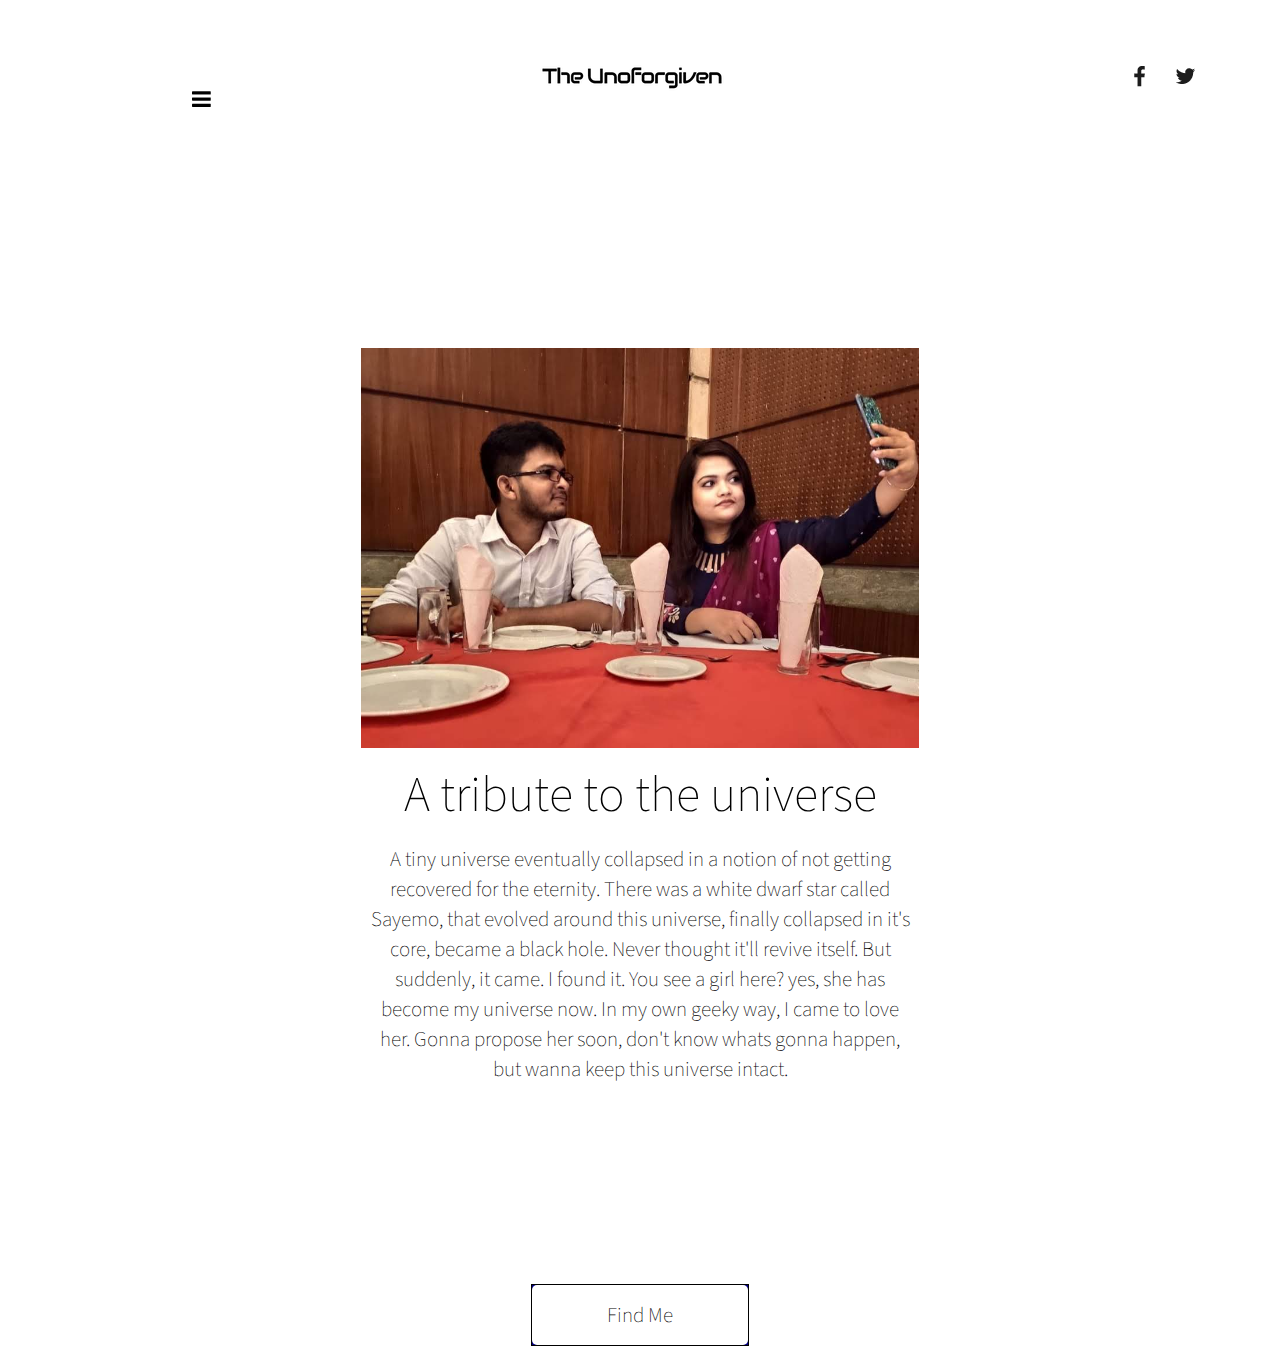
<file: index.html>
<!--
Author: W3layouts
Author URL: http://w3layouts.com
License: Creative Commons Attribution 3.0 Unported
License URL: http://creativecommons.org/licenses/by/3.0/
-->
<!DOCTYPE html>
<html>
<head>
<title>sayemo</title>
<link href="css/style.css" rel="stylesheet" type="text/css" media="all" />
<link href="css/bootstrap.css" rel="stylesheet" type="text/css" media="all" />
<link href='http://fonts.googleapis.com/css?family=Open+Sans:400,300,600,700,800' rel='stylesheet' type='text/css'>
<link href='http://fonts.googleapis.com/css?family=Source+Sans+Pro:200,300,400,600,700,900,200italic,300italic,400italic,600italic,700italic,900italic' rel='stylesheet' type='text/css'>
<!-- js -->
<script src="js/jquery.min.js"></script>
<!-- //js -->
<!-- for-mobile-apps -->
<meta name="viewport" content="width=device-width, initial-scale=1">
<meta http-equiv="Content-Type" content="text/html; charset=utf-8" />
<meta name="keywords" content="Midget Responsive web template, Bootstrap Web Templates, Flat Web Templates, Andriod Compatible web template, 
Smartphone Compatible web template, free webdesigns for Nokia, Samsung, LG, SonyErricsson, Motorola web design" />
<script type="application/x-javascript"> addEventListener("load", function() { setTimeout(hideURLbar, 0); }, false);
		function hideURLbar(){ window.scrollTo(0,1); } </script>
<!-- //for-mobile-apps -->
<!-- hover-effects -->
<link href="css/hover.css" rel="stylesheet" media="all">
<link href="//maxcdn.bootstrapcdn.com/font-awesome/4.2.0/css/font-awesome.min.css" rel="stylesheet" media="all">
<!-- //hover-effects -->
<!-- start-smoth-scrolling -->
<script type="text/javascript" src="js/move-top.js"></script>
<script type="text/javascript" src="js/easing.js"></script>
<script type="text/javascript">
	jQuery(document).ready(function($) {
		$(".scroll").click(function(event){		
			event.preventDefault();
			$('html,body').animate({scrollTop:$(this.hash).offset().top},1000);
		});
	});
</script>
<!-- start-smoth-scrolling -->
</head>
	
<body>
<!-- banner -->
	<div id="home" class="banner">
	<div class="container">
		<div class="navi">
				<div class="main-in">
					<section>
						<button id="showLeft" class="navig"></button>
					</section>
				</div>
				<!--- Navigation from left To right --->
				<link rel="stylesheet" type="text/css" href="css/component.css" />
					<script src="js/modernizr.custom.js"></script>
					<script type="text/javascript">

					  var _gaq = _gaq || [];
					  _gaq.push(['_setAccount', 'UA-7243260-2']);
					  _gaq.push(['_trackPageview']);

					  (function() {
					    var ga = document.createElement('script'); ga.type = 'text/javascript'; ga.async = true;
					    ga.src = ('https:' == document.location.protocol ? 'https://ssl' : 'http://www') + '.google-analytics.com/ga.js';
					    var s = document.getElementsByTagName('script')[0]; s.parentNode.insertBefore(ga, s);
					  })();

					</script>
					<div class="cbp-spmenu-push">
						<nav class="cbp-spmenu cbp-spmenu-vertical cbp-spmenu-left" id="cbp-spmenu-s1">
							<h3>Menu</h3>
							<a href="#home" class="scroll">Home</a>
							<a target="_blank" href="https://www.rimon.xyz">About Me</a>
							<a target="_blank" href="https://www.rimon.xyz/blog/">Blog</a>
							<a target="_blank" href="https://www.rimon.xyz/portfolio/">Portfolio</a>
<!--							<a target="_blank" href="#testimonial" class="scroll">Testimonial</a>-->
							<a href="mailto:mail@sayemo.com">Contact Me</a>
						</nav>
				</div>
				<script src="js/classie.js"></script>
					<script>
			var menuLeft = document.getElementById( 'cbp-spmenu-s1' ),
				showLeft = document.getElementById( 'showLeft' ),
				body = document.body;

			showLeft.onclick = function() {
				classie.toggle( this, 'active' );
				classie.toggle( menuLeft, 'cbp-spmenu-open' );
				disableOther( 'showLeft' );
			};
			function disableOther( button ) {
				if( button !== 'showLeft' ) {
					classie.toggle( showLeft, 'disabled' );
				}
			}
		</script>
				<!--- Navigation from left To right --->
				<div class="clearfix"> </div>
		</div>
		<div class="icons">
			<ul>
				<li><a target="_blank" href="https://www.facebook.com/sayemoid" class="facebook"> </a></li>
				<li><a target="_blank"  href="https://twitter.com/rimonxyz" class="twitter"> </a></li>
<!--				<li><a href="#" class="google"> </a></li>-->
<!--				<li><a href="#" class="p"> </a></li>-->
			</ul>
		</div>
		<div class="logo">
			<a href="index.html"><img src="images/logo1.png" alt=" " ></a>
		</div>
		<div class="clearfix"> </div>
		<div class="banner-info">
			<img height="400" src="images/couple.jpg"/>
			<h3 style="margin-top: 20px;">A tribute to the universe</h3>
			<p>
				A tiny universe eventually collapsed in a notion of not getting recovered for the eternity.
				There was a white dwarf star called Sayemo, that evolved around this universe, finally collapsed in it's core, became a black hole.
				Never thought it'll revive itself. But suddenly, it came. I found it.
				You see a girl here? yes, she has become my universe now. In my own geeky way, I came to love her.
				Gonna propose her soon, don't know whats gonna happen, but wanna keep this universe intact.
			</p>
			<div class="get">
				<a href="https://www.rimon.xyz" class="hvr-shutter-in-horizontal">Find Me</a>
			</div>
		</div>
<!--		<div class="icon-1">-->
<!--			<a href="#work" class="scroll"><img src="images/row.png" alt=" " /></a>-->
<!--		</div>-->
	</div>
	</div>

<!-- here stars scrolling icon -->
	<script type="text/javascript">
									$(document).ready(function() {
										/*
										var defaults = {
								  			containerID: 'toTop', // fading element id
											containerHoverID: 'toTopHover', // fading element hover id
											scrollSpeed: 1200,
											easingType: 'linear' 
								 		};
										*/
										
										$().UItoTop({ easingType: 'easeOutQuart' });
										
									});
	</script>
<!-- //here ends scrolling icon -->
</body>
</html>
</file>
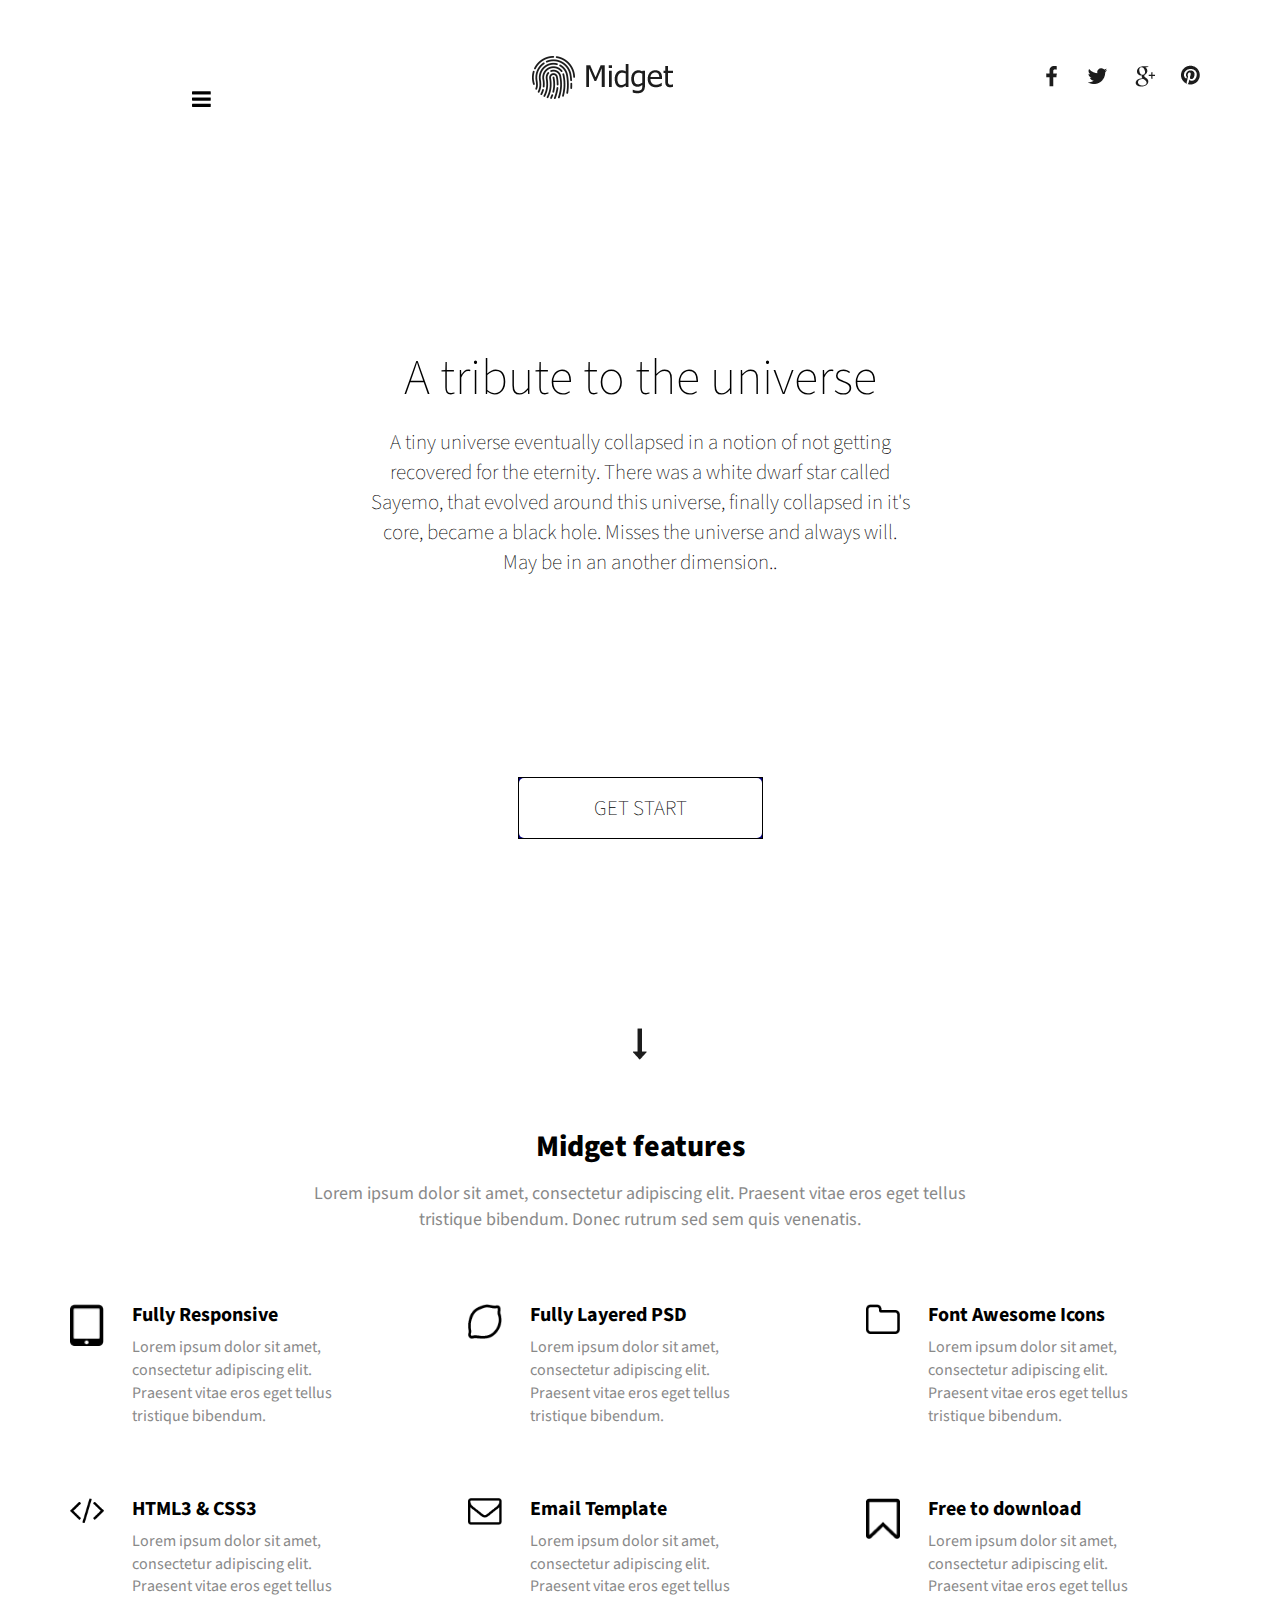
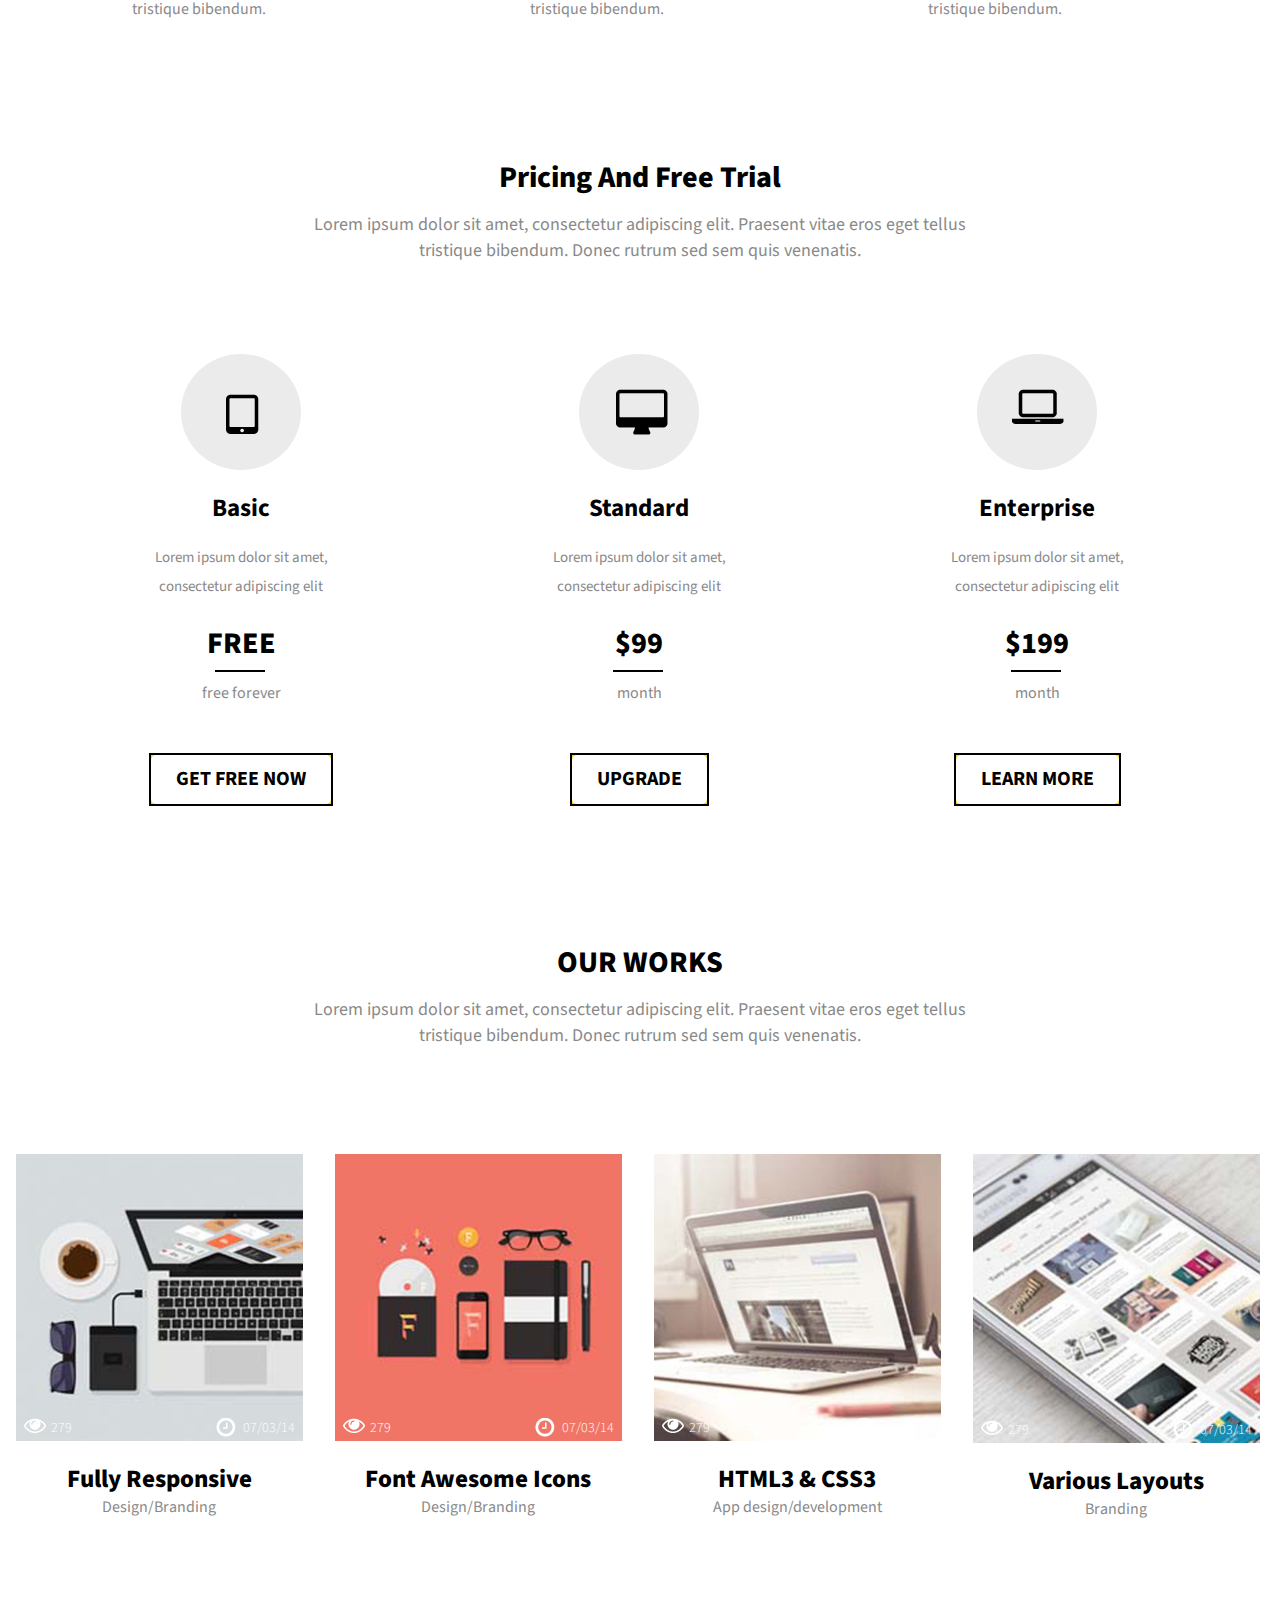
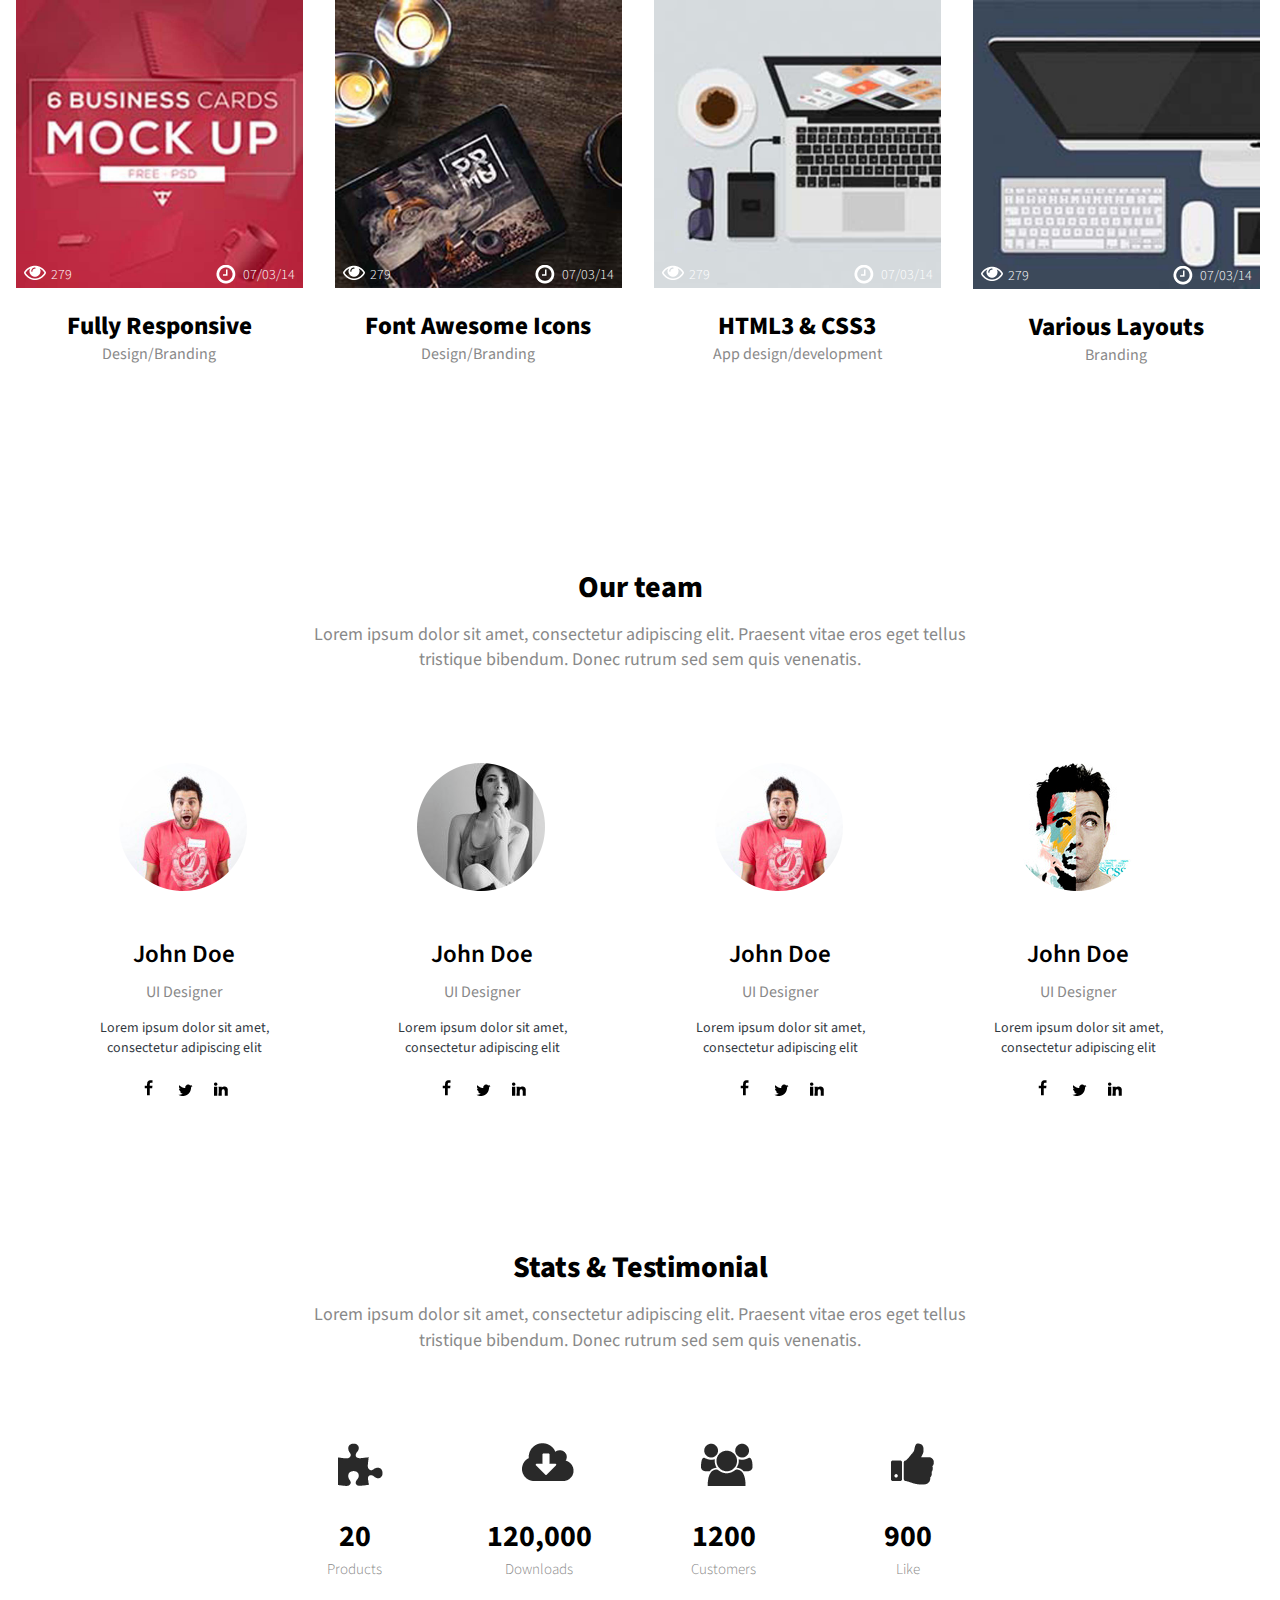
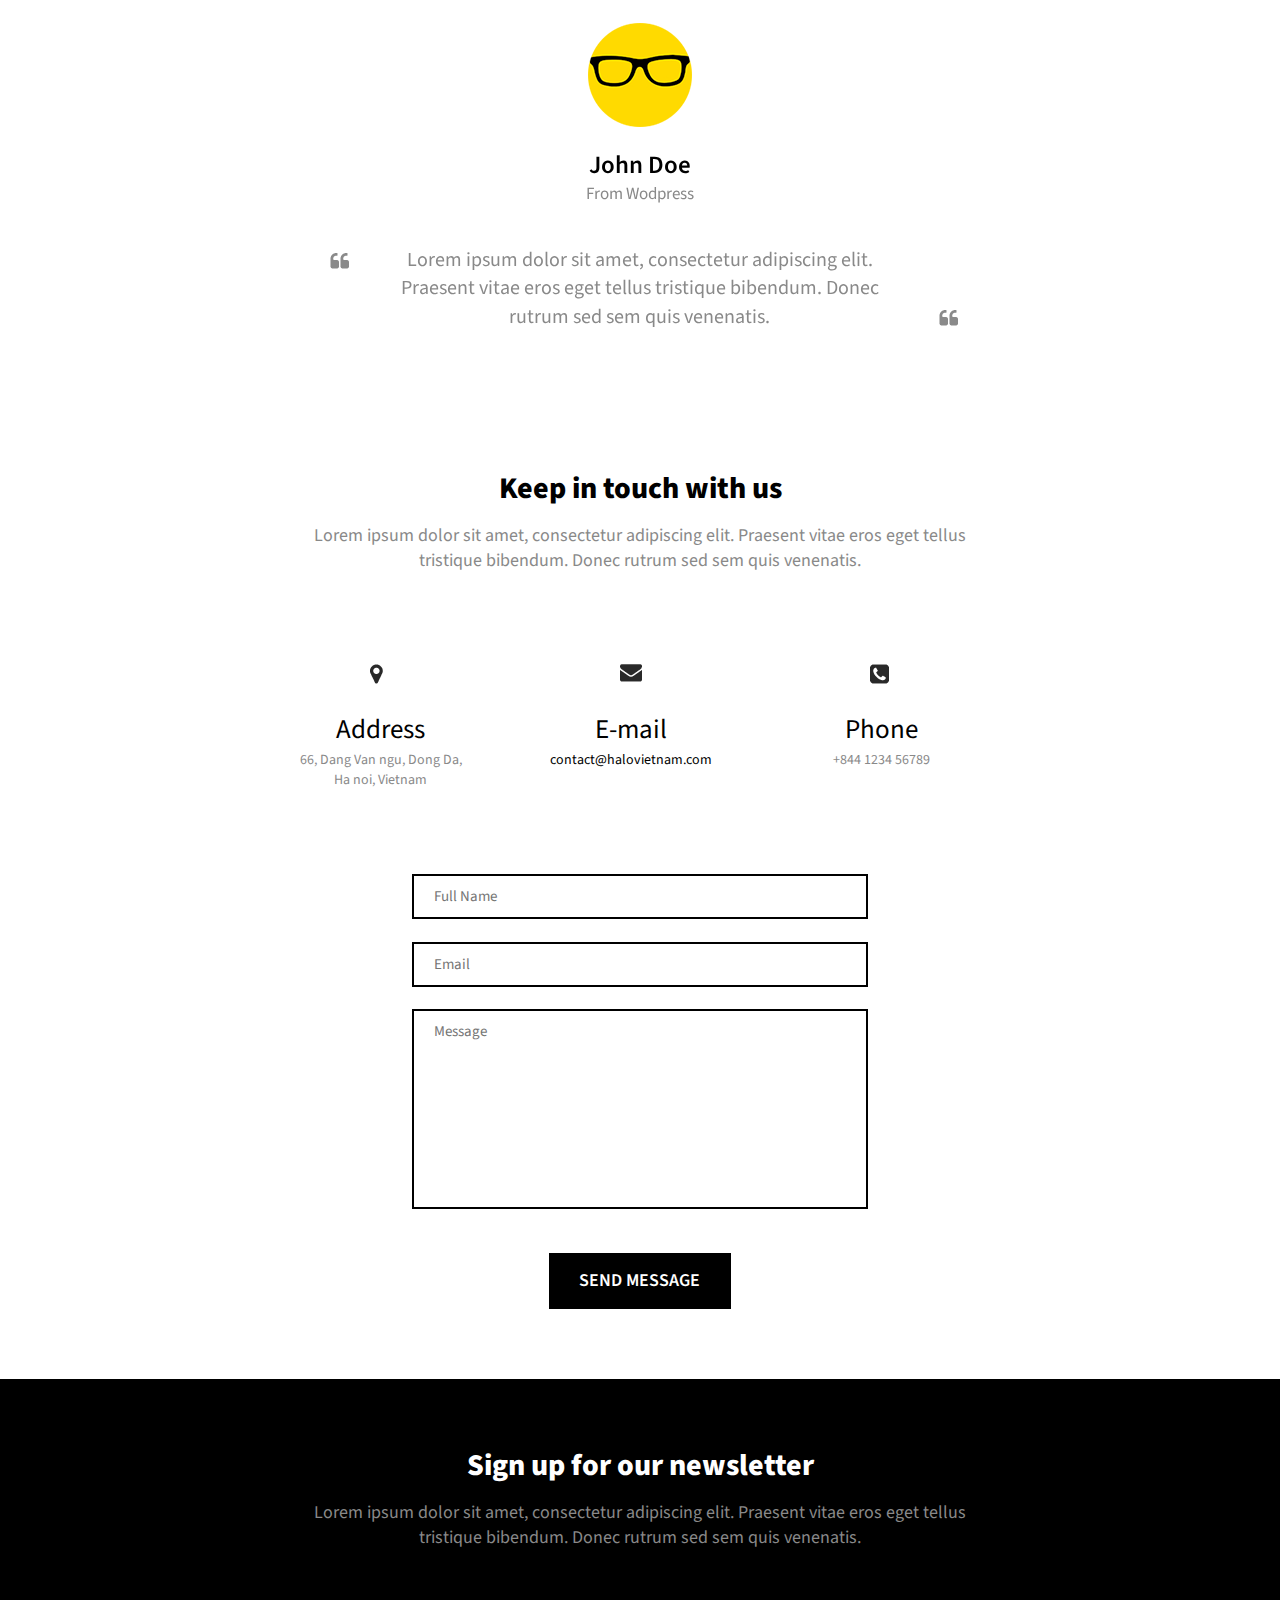
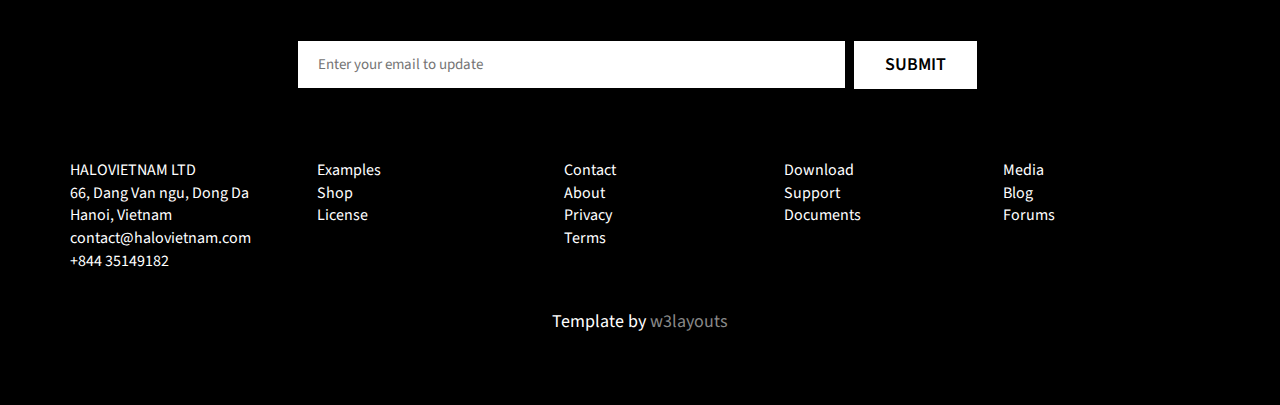
<file: index2.html>
<!--
Author: W3layouts
Author URL: http://w3layouts.com
License: Creative Commons Attribution 3.0 Unported
License URL: http://creativecommons.org/licenses/by/3.0/
-->
<!DOCTYPE html>
<html>
<head>
<title>sayemo</title>
<link href="css/style.css" rel="stylesheet" type="text/css" media="all" />
<link href="css/bootstrap.css" rel="stylesheet" type="text/css" media="all" />
<link href='http://fonts.googleapis.com/css?family=Open+Sans:400,300,600,700,800' rel='stylesheet' type='text/css'>
<link href='http://fonts.googleapis.com/css?family=Source+Sans+Pro:200,300,400,600,700,900,200italic,300italic,400italic,600italic,700italic,900italic' rel='stylesheet' type='text/css'>
<!-- js -->
<script src="js/jquery.min.js"></script>
<!-- //js -->
<!-- for-mobile-apps -->
<meta name="viewport" content="width=device-width, initial-scale=1">
<meta http-equiv="Content-Type" content="text/html; charset=utf-8" />
<meta name="keywords" content="Midget Responsive web template, Bootstrap Web Templates, Flat Web Templates, Andriod Compatible web template, 
Smartphone Compatible web template, free webdesigns for Nokia, Samsung, LG, SonyErricsson, Motorola web design" />
<script type="application/x-javascript"> addEventListener("load", function() { setTimeout(hideURLbar, 0); }, false);
		function hideURLbar(){ window.scrollTo(0,1); } </script>
<!-- //for-mobile-apps -->
<!-- hover-effects -->
<link href="css/hover.css" rel="stylesheet" media="all">
<link href="//maxcdn.bootstrapcdn.com/font-awesome/4.2.0/css/font-awesome.min.css" rel="stylesheet" media="all">
<!-- //hover-effects -->
<!-- start-smoth-scrolling -->
<script type="text/javascript" src="js/move-top.js"></script>
<script type="text/javascript" src="js/easing.js"></script>
<script type="text/javascript">
	jQuery(document).ready(function($) {
		$(".scroll").click(function(event){		
			event.preventDefault();
			$('html,body').animate({scrollTop:$(this.hash).offset().top},1000);
		});
	});
</script>
<!-- start-smoth-scrolling -->
</head>
	
<body>
<!-- banner -->
	<div id="home" class="banner">
	<div class="container">
		<div class="navi">
				<div class="main-in">
					<section>
						<button id="showLeft" class="navig"></button>
					</section>
				</div>
				<!--- Navigation from left To right --->
				<link rel="stylesheet" type="text/css" href="css/component.css" />
					<script src="js/modernizr.custom.js"></script>
					<script type="text/javascript">
			
					  var _gaq = _gaq || [];
					  _gaq.push(['_setAccount', 'UA-7243260-2']);
					  _gaq.push(['_trackPageview']);
			
					  (function() {
					    var ga = document.createElement('script'); ga.type = 'text/javascript'; ga.async = true;
					    ga.src = ('https:' == document.location.protocol ? 'https://ssl' : 'http://www') + '.google-analytics.com/ga.js';
					    var s = document.getElementsByTagName('script')[0]; s.parentNode.insertBefore(ga, s);
					  })();
			
					</script>
					<div class="cbp-spmenu-push">
						<nav class="cbp-spmenu cbp-spmenu-vertical cbp-spmenu-left" id="cbp-spmenu-s1">
							<h3>Menu</h3>
							<a href="#home" class="scroll">Home</a>
							<a href="#pricing" class="scroll">Pricing</a>
							<a href="#work" class="scroll">Work</a>
							<a href="#team" class="scroll">Team</a>
							<a href="#testimonial" class="scroll">Testimonial</a>
							<a href="#contact" class="scroll">Contact</a>
						</nav>
				</div>
				<script src="js/classie.js"></script>
					<script>
			var menuLeft = document.getElementById( 'cbp-spmenu-s1' ),				
				showLeft = document.getElementById( 'showLeft' ),				
				body = document.body;

			showLeft.onclick = function() {
				classie.toggle( this, 'active' );
				classie.toggle( menuLeft, 'cbp-spmenu-open' );
				disableOther( 'showLeft' );
			};
			function disableOther( button ) {
				if( button !== 'showLeft' ) {
					classie.toggle( showLeft, 'disabled' );
				}
			}
		</script>
				<!--- Navigation from left To right --->
				<div class="clearfix"> </div>
		</div>
		<div class="icons">
			<ul>
				<li><a href="#" class="facebook"> </a></li>
				<li><a href="#" class="twitter"> </a></li>
				<li><a href="#" class="google"> </a></li>
				<li><a href="#" class="p"> </a></li>
			</ul>
		</div>
		<div class="logo">
			<a href="index.html"><img src="images/logo.png" alt=" " ></a>
		</div>
		<div class="clearfix"> </div>
		<div class="banner-info">
			<h3>A tribute to the universe</h3>
			<p>
				A tiny universe eventually collapsed in a notion of not getting recovered for the eternity.
				There was a white dwarf star called Sayemo, that evolved around this universe, finally collapsed in it's core, became a black hole.
				Misses the universe and always will.
				May be in an another dimension..
			</p>
			<div class="get">
				<a href="#" class="hvr-shutter-in-horizontal">GET START</a>
			</div>
		</div>
		<div class="icon-1">
			<a href="#work" class="scroll"><img src="images/row.png" alt=" " /></a>
		</div>
	</div>
	</div>
<!-- //banner -->
<!-- banner-bottom -->
	<div class="banner-bottom">
	<div class="container">
		<h3>Midget features</h3>
		<p class="para">Lorem ipsum dolor sit amet, consectetur adipiscing elit. Praesent vitae eros eget tellus 
			<span>tristique bibendum. Donec rutrum sed sem quis venenatis.</span></p>
		<div class="banner-bottom-grids">
			<div class="banner-bottom-grid1">
				<div class="banner-bottom-grid">
					<div class="fig">
						<img src="images/a.png" alt=" " />
					</div>
					<div class="banner-bottom-grid-text">
						<h5>Fully Responsive</h5>
						<p>Lorem ipsum dolor sit amet, consectetur adipiscing elit.
						Praesent vitae eros eget tellus tristique bibendum.</p>
					</div>
					<div class="clearfix"> </div>
				</div>
				<div class="banner-bottom-grid">
					<div class="fig">
						<img src="images/b.png" alt=" " />
					</div>
					<div class="banner-bottom-grid-text">
						<h5>Fully Layered PSD</h5>
						<p>Lorem ipsum dolor sit amet, consectetur adipiscing elit.
						Praesent vitae eros eget tellus tristique bibendum.</p>
					</div>
					<div class="clearfix"> </div>
				</div>
				<div class="banner-bottom-grid">
					<div class="fig">
						<img src="images/c.png" alt=" " />
					</div>
					<div class="banner-bottom-grid-text">
						<h5>Font Awesome Icons</h5>
						<p>Lorem ipsum dolor sit amet, consectetur adipiscing elit.
						Praesent vitae eros eget tellus tristique bibendum.</p>
					</div>
					<div class="clearfix"> </div>
				</div>
				<div class="clearfix"> </div>
			</div>
			<div class="banner-bottom-grid2">
				<div class="banner-bottom-grid">
					<div class="fig">
						<img src="images/d.png" alt=" " />
					</div>
					<div class="banner-bottom-grid-text">
						<h5>HTML3 & CSS3 </h5>
						<p>Lorem ipsum dolor sit amet, consectetur adipiscing elit.
						Praesent vitae eros eget tellus tristique bibendum.</p>
					</div>
					<div class="clearfix"> </div>
				</div>
				<div class="banner-bottom-grid">
					<div class="fig">
						<img src="images/e.png" alt=" " />
					</div>
					<div class="banner-bottom-grid-text">
						<h5>Email Template</h5>
						<p>Lorem ipsum dolor sit amet, consectetur adipiscing elit.
						Praesent vitae eros eget tellus tristique bibendum.</p>
					</div>
					<div class="clearfix"> </div>
				</div>
				<div class="banner-bottom-grid">
					<div class="fig">
						<img src="images/f.png" alt=" " />
					</div>
					<div class="banner-bottom-grid-text">
						<h5>Free to download</h5>
						<p>Lorem ipsum dolor sit amet, consectetur adipiscing elit.
						Praesent vitae eros eget tellus tristique bibendum.</p>
					</div>
					<div class="clearfix"> </div>
				</div>
				<div class="clearfix"> </div>
			</div>
		</div>
	</div>
	</div>
<!-- //banner-bottom -->
<!-- pricing -->
	<div id="pricing" class="pricing">
	<div class="container">
		<h3>Pricing And Free Trial</h3>
		<p class="para">Lorem ipsum dolor sit amet, consectetur adipiscing elit. Praesent vitae eros eget tellus 
			<span>tristique bibendum. Donec rutrum sed sem quis venenatis.</span></p>
		<div class="pricing-grids">
			<div class="pricing-grid">
				<div class="pricing-gri">
					<div class="figure">
						<span> </span>
					</div>
				</div>
				<h4>Basic</h4>
				<p>Lorem ipsum dolor sit amet, 
					<span>consectetur adipiscing elit</span></p>
				<h5>FREE</h5>
				<p class="para1">free forever</p>
				<div class="hover">
					<a href="#" class="hvr-shutter-in-horizontal">GET FREE NOW</a>
				</div>
			</div>
			<div class="pricing-grid">
				<div class="pricing-gri">
					<div class="figure1">
						<span> </span>
					</div>
				</div>
				<h4>Standard</h4>
				<p>Lorem ipsum dolor sit amet, 
					<span>consectetur adipiscing elit</span></p>
				<h5>$99</h5>
				<p class="para1">month</p>
				<div class="hover">
					<a href="#" class="hvr-shutter-in-horizontal">UPGRADE</a>
				</div>
			</div>
			<div class="pricing-grid">
				<div class="pricing-gri">
					<div class="figure2">
						<span> </span>
					</div>
				</div>
				<h4>Enterprise</h4>
				<p>Lorem ipsum dolor sit amet, 
					<span>consectetur adipiscing elit</span></p>
				<h5>$199</h5>
				<p class="para1">month</p>
				<div class="hover">
					<a href="#" class="hvr-shutter-in-horizontal">LEARN MORE</a>
				</div>
			</div>
			<div class="clearfix"> </div>
		</div>
	</div>
	</div>
<!-- //pricing -->
<!-- Work -->
	<div id="work" class="portfolio">
	<!-- Portfolio Starts Here -->
	<div class="portfolios entertain_box  wow fadeInUp" data-wow-delay="0.4s" id="project">
		<div class="container">
			<div class="portfolio-info">
				<h3>OUR WORKS</h3>
				<p class="para">Lorem ipsum dolor sit amet, consectetur adipiscing elit. Praesent vitae eros eget tellus 
					<span>tristique bibendum. Donec rutrum sed sem quis venenatis.</span></p>
				<div class="strip">
				</div>
			</div>
		</div>
					<ul id="filters" class="clearfix">
							<li><span class="filter active" data-filter="app card icon web"></span></li>
							<li><span class="filter" data-filter="app"></span></li>
							<li><span class="filter" data-filter="card"></span></li>
							<li><span class="filter" data-filter="icon"></span></li>
							<li><span class="filter" data-filter="web"></span></li>
					</ul>
					<div id="portfoliolist">
						<div class="portfolio app mix_all" data-cat="app" style="display: inline-block; opacity: 1;">
							<div class="portfolio-wrapper">		
								<a href="images/6.jpg" class="b-link-stripe b-animate-go   swipebox"  title="">
									<div class="eye-clock1">
										<div class="eye">
											<p>279</p>
										</div>
										<div class="clock">
											<p>07/03/14</p>
										</div>
										<div class="clearfix"> </div>
									</div>
								<img class="img-responsive" src="images/6-.jpg" />
								<div class="b-wrapper">
								<h2 class="b-animate b-from-left    b-delay03 ">
									<img class="img-responsive" src="images/plus.png" class="zoom" alt=""/>
									<div class="eye-clock">
										<div class="eye">
											<p>279</p>
										</div>
										<div class="clock">
											<p>07/03/14</p>
										</div>
										<div class="clearfix"> </div>
									</div>
								</h2>
								</div></a>
								<h4>Fully Responsive</h4>
								<p class="parag">Design/Branding</p>
							</div>
						</div>				
						<div class="portfolio card mix_all" data-cat="card" style="display: inline-block; opacity: 1;">
							<div class="portfolio-wrapper">		
								<a href="images/1.jpg" class="b-link-stripe b-animate-go   swipebox"  title="">
									<div class="eye-clock1">
										<div class="eye">
											<p>279</p>
										</div>
										<div class="clock">
											<p>07/03/14</p>
										</div>
										<div class="clearfix"> </div>
									</div>
								<img class="img-responsive" src="images/1-.jpg" />
								<div class="b-wrapper">
								<h2 class="b-animate b-from-left    b-delay03 ">
								<img class="img-responsive" src="images/plus.png" class="zoom" alt=""/>
									<div class="eye-clock">
										<div class="eye">
											<p>279</p>
										</div>
										<div class="clock">
											<p>07/03/14</p>
										</div>
										<div class="clearfix"> </div>
									</div>
								</h2>							
								</div></a>
								<h4>Font Awesome Icons</h4>
								<p class="parag">Design/Branding</p>
							</div>
						</div>		
						<div class="portfolio app mix_all" data-cat="app" style="display: inline-block; opacity: 1;">
							<div class="portfolio-wrapper">		
								<a href="images/2.jpg" class="b-link-stripe b-animate-go   swipebox"  title="">
									<div class="eye-clock1">
										<div class="eye">
											<p>279</p>
										</div>
										<div class="clock">
											<p>07/03/14</p>
										</div>
										<div class="clearfix"> </div>
									</div>
								<img class="img-responsive" src="images/2-.jpg" />
								<div class="b-wrapper">
								<h2 class="b-animate b-from-left    b-delay03 ">
								<img class="img-responsive" src="images/plus.png" class="zoom" alt=""/>
									<div class="eye-clock">
										<div class="eye">
											<p>279</p>
										</div>
										<div class="clock">
											<p>07/03/14</p>
										</div>
										<div class="clearfix"> </div>
									</div>
								</h2>	
								</div></a>
								<h4>HTML3 & CSS3 </h4>
								<p class="parag">App design/development</p>
							</div>
						</div>				
						<div class="portfolio icon mix_all" data-cat="icon" style="display: inline-block; opacity: 1;">
							<div class="portfolio-wrapper">		
								<a href="images/3.jpg" class="b-link-stripe b-animate-go   swipebox"  title="">
									<div class="eye-clock1">
										<div class="eye">
											<p>279</p>
										</div>
										<div class="clock">
											<p>07/03/14</p>
										</div>
										<div class="clearfix"> </div>
									</div>
								<img class="img-responsive" src="images/3-.jpg" />
								<div class="b-wrapper">
								<h2 class="b-animate b-from-left    b-delay03 ">
								<img class="img-responsive" src="images/plus.png" class="zoom" alt=""/>
									<div class="eye-clock">
										<div class="eye">
											<p>279</p>
										</div>
										<div class="clock">
											<p>07/03/14</p>
										</div>
										<div class="clearfix"> </div>
									</div>
								</h2>
								</div></a>
								<h4>Various Layouts</h4>
								<p class="parag">Branding</p>
							</div>
						</div>	
						<div class="portfolio web mix_all" data-cat="web" style="display: inline-block; opacity: 1;">
							<div class="portfolio-wrapper">		
								<a href="images/4.jpg" class="b-link-stripe b-animate-go   swipebox"  title="">
									<div class="eye-clock1">
										<div class="eye">
											<p>279</p>
										</div>
										<div class="clock">
											<p>07/03/14</p>
										</div>
										<div class="clearfix"> </div>
									</div>
								<img class="img-responsive" src="images/4-.jpg" />
								<div class="b-wrapper">
								<h2 class="b-animate b-from-left    b-delay03 ">							
								<img class="img-responsive" src="images/plus.png" class="zoom" alt=""/>
									<div class="eye-clock">
										<div class="eye">
											<p>279</p>
										</div>
										<div class="clock">
											<p>07/03/14</p>
										</div>
										<div class="clearfix"> </div>
									</div>
								</h2>						
								</div></a>
								<h4>Fully Responsive</h4>
								<p class="parag">Design/Branding</p>
							</div>
						</div>			
						<div class="portfolio web mix_all" data-cat="web" style="display: inline-block; opacity: 1;">
							<div class="portfolio-wrapper">		
								<a href="images/5.jpg" class="b-link-stripe b-animate-go  swipebox"  title="">
									<div class="eye-clock1">
										<div class="eye">
											<p>279</p>
										</div>
										<div class="clock">
											<p>07/03/14</p>
										</div>
										<div class="clearfix"> </div>
									</div>
								<img class="img-responsive" src="images/5-.jpg" />
								<div class="b-wrapper">
									<h2 class="b-animate b-from-left    b-delay03 ">
									<img class="img-responsive" src="images/plus.png" class="zoom" alt=""/>
									<div class="eye-clock">
										<div class="eye">
											<p>279</p>
										</div>
										<div class="clock">
											<p>07/03/14</p>
										</div>
										<div class="clearfix"> </div>
									</div>
									</h2>							
								</div>
								</a>
								<h4>Font Awesome Icons</h4>
								<p class="parag">Design/Branding</p>
							</div>
						</div>
						<div class="portfolio app mix_all" data-cat="app" style="display: inline-block; opacity: 1;">
							<div class="portfolio-wrapper">		
								<a href="images/6.jpg" class="b-link-stripe b-animate-go  swipebox"  title="">
									<div class="eye-clock1">
										<div class="eye">
											<p>279</p>
										</div>
										<div class="clock">
											<p>07/03/14</p>
										</div>
										<div class="clearfix"> </div>
									</div>
								<img class="img-responsive" src="images/6-.jpg" alt=""/>
								<div class="b-wrapper">
								<h2 class="b-animate b-from-left    b-delay03 ">
								<img class="img-responsive" src="images/plus.png" class="zoom" alt=""/>
									<div class="eye-clock">
										<div class="eye">
											<p>279</p>
										</div>
										<div class="clock">
											<p>07/03/14</p>
										</div>
										<div class="clearfix"> </div>
									</div>
								</h2>						
								</div></a>
								<h4>HTML3 & CSS3 </h4>
								<p class="parag">App design/development</p>								
							</div>
						</div>
						<div class="portfolio app mix_all" data-cat="app" style="display: inline-block; opacity: 1;">
							<div class="portfolio-wrapper">		
								<a href="images/7.jpg" class="b-link-stripe b-animate-go   swipebox"  title="">
									<div class="eye-clock1">
										<div class="eye">
											<p>279</p>
										</div>
										<div class="clock">
											<p>07/03/14</p>
										</div>
										<div class="clearfix"> </div>
									</div>
								<img class="img-responsive" src="images/7-.jpg" />
								<div class="b-wrapper">
								<h2 class="b-animate b-from-left    b-delay03 ">
								<img class="img-responsive" src="images/plus.png" class="zoom" alt=""/>
									<div class="eye-clock">
										<div class="eye">
											<p>279</p>
										</div>
										<div class="clock">
											<p>07/03/14</p>
										</div>
										<div class="clearfix"> </div>
									</div>
								</h2>						
								</div></a>
								<h4>Various Layouts</h4>
								<p class="parag">Branding</p>
							</div>
						</div>
						<div class="clearfix"></div>
					</div>
	</div>
			<link rel="stylesheet" href="css/swipebox.css">
				<script src="js/jquery.swipebox.min.js"></script> 
					<script type="text/javascript">
						jQuery(function($) {
							$(".swipebox").swipebox();
						});
					</script>
				<!-- Portfolio Ends Here -->
				<script type="text/javascript" src="js/jquery.mixitup.min.js"></script>
					<script type="text/javascript">
					$(function () {
						var filterList = {
							init: function () {
								// MixItUp plugin
							// http://mixitup.io
							$('#portfoliolist').mixitup({
								targetSelector: '.portfolio',
								filterSelector: '.filter',
								effects: ['fade'],
								easing: 'snap',
								// call the hover effect
								onMixEnd: filterList.hoverEffect()
							});	
						},
						hoverEffect: function () {
							// Simple parallax effect
							$('#portfoliolist .portfolio').hover(
								function () {
									$(this).find('.label').stop().animate({bottom: 0}, 200, 'easeOutQuad');
									$(this).find('img').stop().animate({top: -30}, 500, 'easeOutQuad');				
								},
								function () {
									$(this).find('.label').stop().animate({bottom: -40}, 200, 'easeInQuad');
									$(this).find('img').stop().animate({top: 0}, 300, 'easeOutQuad');								
								}		
							);				
						}
					};
					// Run the show!
						filterList.init();
					});	
					</script>
	</div>
<!-- //Work -->
<!-- team -->
	<div id="team" class="team">
	<div class="container">
		<h3>Our team</h3>
		<p class="para">Lorem ipsum dolor sit amet, consectetur adipiscing elit. Praesent vitae eros eget tellus 
					<span>tristique bibendum. Donec rutrum sed sem quis venenatis.</span></p>
		<div class="team-grids">
			<div class="team-grid">
				<div class="team-fig">
					<span> </span>
				</div>
				<h4>John Doe</h4>
				<p class="paragra">UI Designer</p>
				<p>Lorem ipsum dolor sit amet, 
					<span>consectetur adipiscing elit</span></p>
				<div class="team-icons">
					<ul>
						<li><a href="#" class="face"> </a></li>
						<li><a href="#" class="twi"> </a></li>
						<li><a href="#" class="in"> </a></li>
					</ul>
				</div>
			</div>
			<div class="team-grid">
				<div class="team-fig1">
					<span> </span>
				</div>
				<h4>John Doe</h4>
				<p class="paragra">UI Designer</p>
				<p>Lorem ipsum dolor sit amet, 
					<span>consectetur adipiscing elit</span></p>
				<div class="team-icons">
					<ul>
						<li><a href="#" class="face"> </a></li>
						<li><a href="#" class="twi"> </a></li>
						<li><a href="#" class="in"> </a></li>
					</ul>
				</div>
			</div>
			<div class="team-grid">
				<div class="team-fig2">
					<span> </span>
				</div>
				<h4>John Doe</h4>
				<p class="paragra">UI Designer</p>
				<p>Lorem ipsum dolor sit amet, 
					<span>consectetur adipiscing elit</span></p>
				<div class="team-icons">
					<ul>
						<li><a href="#" class="face"> </a></li>
						<li><a href="#" class="twi"> </a></li>
						<li><a href="#" class="in"> </a></li>
					</ul>
				</div>
			</div>
			<div class="team-grid">
				<div class="team-fig3">
					<span> </span>
				</div>
				<h4>John Doe</h4>
				<p class="paragra">UI Designer</p>
				<p>Lorem ipsum dolor sit amet, 
					<span>consectetur adipiscing elit</span></p>
				<div class="team-icons">
					<ul>
						<li><a href="#" class="face"> </a></li>
						<li><a href="#" class="twi"> </a></li>
						<li><a href="#" class="in"> </a></li>
					</ul>
				</div>
			</div>
			<div class="clearfix"> </div>
		</div>
	</div>
	</div>
<!-- //team -->
<!-- testimonials -->
	<div id="testimonial" class="testimonials">
	<div class="container">
		<h3>Stats & Testimonial</h3>
		<p class="para">Lorem ipsum dolor sit amet, consectetur adipiscing elit. Praesent vitae eros eget tellus 
					<span>tristique bibendum. Donec rutrum sed sem quis venenatis.</span></p>
		<div class="testimonials-grids">
			<div class="testimonials-grid">
				<div class="testimonials-fig">
					<span> </span>
				</div>
				<p>20<label>Products</label></p>
			</div>
			<div class="testimonials-grid">
				<div class="testimonials-fig1">
					<span> </span>
				</div>
				<p>120,000<label>Downloads</label></p>
			</div>
			<div class="testimonials-grid">
				<div class="testimonials-fig2">
					<span> </span>
				</div>
				<p>1200<label>Customers</label></p>
			</div>
			<div class="testimonials-grid">
				<div class="testimonials-fig3">
					<span> </span>
				</div>
				<p>900<label>Like</label></p>
			</div>
			<div class="clearfix"> </div>
		</div>
<!-- Slider-starts-Here -->
				<script src="js/responsiveslides.min.js"></script>
				 <script>
				    // You can also use "$(window).load(function() {"
				    $(function () {
				      // Slideshow 4
				      $("#slider3").responsiveSlides({
				        auto: true,
				        pager: false,
				        nav: false,
				        speed: 500,
				        namespace: "callbacks",
				        before: function () {
				          $('.events').append("<li>before event fired.</li>");
				        },
				        after: function () {
				          $('.events').append("<li>after event fired.</li>");
				        }
				      });
				
				    });
				  </script>
			<!--//End-slider-script -->
			<div  id="top" class="callbacks_container">
				<ul class="rslides" id="slider3">
					<li>
						<div class="testimonials-slide">
							<div class="testimonials-slide-fig">
								<img src="images/glass.png" alt=" " />
								<h4>John Doe</h4>
								<p class="paragraph">From Wodpress</p>
								<p class="pa">Lorem ipsum dolor sit amet, consectetur adipiscing elit.
								Praesent vitae eros eget tellus tristique bibendum. 
								Donec rutrum sed sem quis venenatis.</p>
							</div>
						</div>
					</li>
					<li>
						<div class="testimonials-slide">
							<div class="testimonials-slide-fig">
								<img src="images/glass.png" alt=" " />
								<h4>Micheal Doe</h4>
								<p class="paragraph">From press</p>
								<p class="pa">Aliquam ipsum dolor sit amet, consectetur adipiscing elit.
								Praesent vitae eros eget tellus tristique bibendum. 
								Donec rutrum sed sem quis venenatis.</p>
							</div>
						</div>
					</li>
					<li>
						<div class="testimonials-slide">
							<div class="testimonials-slide-fig">
								<img src="images/glass.png" alt=" " />
								<h4>John Micheal</h4>
								<p class="paragraph">From Wordpress</p>
								<p class="pa">Lorem ipsum dolor sit amet, consectetur adipiscing elit.
								Praesent vitae eros eget tellus tristique bibendum. 
								Donec rutrum sed sem quis venenatis.</p>
							</div>
						</div>
					</li>
				</ul>
			</div>
	</div>
	</div>
<!-- //testimonials -->
<!-- contact -->
	<div id="contact" class="contact">
	<div class="container">
		<h3>Keep in touch with us</h3>
		<p class="para">Lorem ipsum dolor sit amet, consectetur adipiscing elit. Praesent vitae eros eget tellus 
					<span>tristique bibendum. Donec rutrum sed sem quis venenatis.</span></p>
		<div class="contact-grids">
			<div class="contact-grid">
				<div class="dot">
					<span> </span>
				</div>
				<p>Address<label>66, Dang Van ngu, Dong Da, 
									Ha noi, Vietnam</label></p>
			</div>
			<div class="contact-grid">
				<div class="mail">
					<span> </span>
				</div>
				<p>E-mail<a href="mailto:info@example.com">contact@halovietnam.com</a></p>
			</div>
			<div class="contact-grid">
				<div class="call">
					<span> </span>
				</div>
				<p>Phone<label>+844 1234 56789</label></p>
			</div>
			<div class="clearfix"> </div>
		</div>
		<div class="contact-contact">
			<form>
				<input type="text" placeholder="Full Name" required=" ">
				<input type="text" placeholder="Email" required=" ">
				<textarea placeholder="Message" required=" "></textarea>
				<input type="submit" value="SEND MESSAGE">
			</form>
		</div>
	</div>
	</div>
<!-- //contact -->
<!-- footer -->
	<div class="footer">
	<div class="container">
		<h3>Sign up for our newsletter</h3>
		<p class="para">Lorem ipsum dolor sit amet, consectetur adipiscing elit. Praesent vitae eros eget tellus 
					<span>tristique bibendum. Donec rutrum sed sem quis venenatis.</span></p>
		<div class="footer-contact">
			<form>
				<input type="text" placeholder="Enter your email to update" required=" ">
				<input type="submit" value="SUBMIT">
				<div class="clearfix"> </div>
			</form>
		</div>
		<div class="footer-grids">
			<div class="footer-grid">
				<p>HALOVIETNAM LTD
					<span>66, Dang Van ngu, Dong Da</span>
					Hanoi, Vietnam</p>
				<a href="mailto:info@example.com">contact@halovietnam.com</a>
				<p>+844 35149182</p>
			</div>
			<div class="footer-grid">
				<p>Examples
					<span>Shop</span>
					License</p>
			</div>
			<div class="footer-grid">
				<p><a href="#">Contact</a>
					<span><a href="#">About</a></span>
					<span><a href="#">Privacy</a></span>
					<a href="#">Terms</a></p>
			</div>
			<div class="footer-grid">
				<p><a href="#">Download</a>
					<span><a href="#">Support</a></span>
					<a href="#">Documents</a></p>
			</div>
			<div class="footer-grid">
				<p><a href="#">Media</a>
					<span><a href="#">Blog</a></span>
					<a href="#">Forums</a></p>
			</div>
			<div class="clearfix"> </div>
			<p class="copy">Template by<a href="http://w3layouts.com/"> w3layouts</p>
		</div>
	</div>
	</div>
<!-- //footer -->
<!-- here stars scrolling icon -->
	<script type="text/javascript">
									$(document).ready(function() {
										/*
										var defaults = {
								  			containerID: 'toTop', // fading element id
											containerHoverID: 'toTopHover', // fading element hover id
											scrollSpeed: 1200,
											easingType: 'linear' 
								 		};
										*/
										
										$().UItoTop({ easingType: 'easeOutQuart' });
										
									});
	</script>
<!-- //here ends scrolling icon -->
</body>
</html>
</file>
<file: css/style.css>
/*--
Author: W3layouts
Author URL: http://w3layouts.com
License: Creative Commons Attribution 3.0 Unported
License URL: http://creativecommons.org/licenses/by/3.0/
--*/
body, html {
    padding: 0px;
    margin: 0px;
    font-family: 'Open Sans', sans-serif;
}

/*-- banner --*/
.banner {
    background: #ffffff;
    background-size: cover;
    width: 100%;
    min-height: 900px;
}

.head-logo {
    float: left;
    margin: 0 0 0 3em;
}

.head-logo a {
    display: block;
}

button.navig {
    width: 27px;
    height: 20px;
    background: url(../images/menu.png) no-repeat 0px 0px;
    display: block;
    outline: none;
    border: 0;
    position: fixed;
    left: 15%;
    top: 8%;
    z-index: 9;
}

.navi {
    padding-top: 2em;
    padding-bottom: 2em;
}

.logo {
    float: left;
    margin-left: 33em;
}

.icons {
    float: right;
}

.icons ul {
    padding: 0;
    margin: 0;
}

.icons ul li {
    display: inline-block;
}

.icons ul li a.facebook {
    background: url(../images/1.png) no-repeat 0px 0px;
    display: block;
    height: 32px;
    width: 40px;
    transition: .5s all;
    -webkit-transition: .5s all;
    -moz-transition: .5s all;
    -o-transition: .5s all;
    -ms-transition: .5s all;
}

.icons ul li a.facebook:hover {
    background: url(../images/1.png) no-repeat 0px -41px;
    display: block;
    transition: .5s all;
    -webkit-transition: .5s all;
    -moz-transition: .5s all;
    -o-transition: .5s all;
    -ms-transition: .5s all;
}

.icons ul li a.twitter {
    background: url(../images/1.png) no-repeat -37px 0px;
    display: block;
    height: 32px;
    width: 40px;
    transition: .5s all;
    -webkit-transition: .5s all;
    -moz-transition: .5s all;
    -o-transition: .5s all;
    -ms-transition: .5s all;
}

.icons ul li a.twitter:hover {
    background: url(../images/1.png) no-repeat -37px -41px;
    display: block;
    transition: .5s all;
    -webkit-transition: .5s all;
    -moz-transition: .5s all;
    -o-transition: .5s all;
    -ms-transition: .5s all;
}

.icons ul li a.google {
    background: url(../images/1.png) no-repeat -81px 2px;
    display: block;
    height: 32px;
    width: 40px;
    transition: .5s all;
    -webkit-transition: .5s all;
    -moz-transition: .5s all;
    -o-transition: .5s all;
    -ms-transition: .5s all;
}

.icons ul li a.google:hover {
    background: url(../images/1.png) no-repeat -81px -43px;
    display: block;
    transition: .5s all;
    -webkit-transition: .5s all;
    -moz-transition: .5s all;
    -o-transition: .5s all;
    -ms-transition: .5s all;
}

.icons ul li a.p {
    background: url(../images/1.png) no-repeat -122px 3px;
    display: block;
    height: 32px;
    width: 40px;
    transition: .5s all;
    -webkit-transition: .5s all;
    -moz-transition: .5s all;
    -o-transition: .5s all;
    -ms-transition: .5s all;
}

.icons ul li a.p:hover {
    background: url(../images/1.png) no-repeat -122px -44px;
    display: block;
    transition: .5s all;
    -webkit-transition: .5s all;
    -moz-transition: .5s all;
    -o-transition: .5s all;
    -ms-transition: .5s all;
}

.banner-info {
    margin-top: 15em;
    text-align: center;
}

.banner-info h3 {
    color: #000;
    font-family: 'Source Sans Pro', sans-serif;
    font-style: normal;
    font-size: 50px;
    font-weight: 200;
    margin: 0;
}

.banner-info p {
    color: #000;
    font-size: 21px;
    margin: 1em auto 2em;
    font-family: 'Source Sans Pro', sans-serif;
    font-style: normal;
    font-weight: 200;
    width: 48%;
}

.get {
    margin-top: 200px;
    text-align: center;
}

.get a {
    border: 1px solid #000;
    font-size: 21px;
    color: #000;
    font-family: 'Source Sans Pro', sans-serif;
    font-style: normal;
    padding: 15px 75px;
    text-decoration: none;
    background: #050081;
    font-weight: 100;
}

.get a:hover {
    color: #fff;
    text-decoration: none;
}

.icon-1 {
    text-align: center;
    margin-top: 13.5em;
}

/*-- //banner --*/
/*-- banner-bottom --*/
.banner-bottom {
    padding: 6em 0;
    font-family: 'Source Sans Pro', sans-serif;
    font-style: normal;
}

.banner-bottom h3 {
    color: #000;
    font-size: 30px;
    margin: 0;
    text-align: center;
    font-weight: 800;
}

.banner-bottom p.para {
    color: #898989;
    font-size: 18px;
    margin: 1em 0 5em;
    text-align: center;
}

.banner-bottom p.para span {
    display: block;
}

.banner-bottom-grid {
    float: left;
    width: 30%;
}

.banner-bottom-grid:nth-child(2) {
    margin: 0 4em;
}

.banner-bottom-grid:nth-child(6) {
    margin: 0 4em;
}

.fig {
    float: left;
    width: 10%;
}

.fig img {
    width: 100%;
}

.banner-bottom-grid-text {
    float: left;
    width: 60%;
    margin-left: 2em;
}

.banner-bottom-grid-text h5 {
    font-size: 20px;
    font-weight: 700;
    margin: 0 0 .5em;
    color: #000;
}

.banner-bottom-grid-text p {
    color: #898989;
    font-size: 16px;
    margin: 0;
}

.banner-bottom-grid1 {
    margin-bottom: 6em;
}

/*-- //banner-bottom --*/
/*-- pricing --*/
.pricing {
    padding: 6em 0;
    font-family: 'Source Sans Pro', sans-serif;
    font-style: normal;
}

.pricing h3 {
    color: #000;
    font-size: 30px;
    margin: 0;
    text-align: center;
    font-weight: 800;
}

.pricing p.para {
    color: #898989;
    font-size: 18px;
    margin: 1em 0 5em;
    text-align: center;
}

.pricing p.para span {
    display: block;
}

.pricing-grid {
    float: left;
    width: 30%;
    text-align: center;
}

.pricing-grid:nth-child(2) {
    margin: 0 4em;
}

.pricing-gri {
    width: 35%;
    margin: 0 auto;
    background: #EBEBEB;
    border-radius: 100%;
    padding: 35px 0px;
    transition: .5s all;
    -webkit-transition: .5s all;
    -moz-transition: .5s all;
    -o-transition: .5s all;
    -ms-transition: .5s all;
}

.pricing-gri:hover {
    background: #000;
}

.figure span {
    background: url(../images/a-.png) no-repeat 40px 0px;
    display: block;
    height: 46px;
    transition: .5s all;
    -webkit-transition: .5s all;
    -moz-transition: .5s all;
    -o-transition: .5s all;
    -ms-transition: .5s all;
}

.figure1 span {
    background: url(../images/b-.png) no-repeat 30px 0px;
    display: block;
    height: 46px;
    transition: .5s all;
    -webkit-transition: .5s all;
    -moz-transition: .5s all;
    -o-transition: .5s all;
    -ms-transition: .5s all;
}

.figure2 span {
    background: url(../images/c-.png) no-repeat 26px 0px;
    display: block;
    height: 46px;
    transition: .5s all;
    -webkit-transition: .5s all;
    -moz-transition: .5s all;
    -o-transition: .5s all;
    -ms-transition: .5s all;
}

.pricing-gri:hover div.figure span {
    background: url(../images/a-.png) no-repeat 40px -76px;
}

.pricing-gri:hover div.figure1 span {
    background: url(../images/b-.png) no-repeat 30px -84px;
}

.pricing-gri:hover div.figure2 span {
    background: url(../images/c-.png) no-repeat 26px -73px;
}

.pricing-grid h4 {
    color: #000;
    font-weight: 700;
    margin: 1em 0;
    font-size: 25px;
}

.pricing-grid p {
    font-size: 15px;
    margin: 0;
    color: #898989;
}

.pricing-grid p span {
    display: block;
    margin-top: .5em;
}

.pricing-grid h5 {
    font-size: 30px;
    background: url(../images/line.png) no-repeat 145px 43px;
    height: 46px;
    font-weight: 800;
    margin: 1em 0 .3em;
    color: #000;
}

.pricing-grid p.para1 {
    font-size: 16px;
    margin: 0 0 3em;
    color: #898989;
}

.hover {
    text-align: center;
}

.hover a {
    padding: 10px 25px;
    border: 2px solid #000;
    color: #000;
    font-size: 20px;
    font-weight: 700;
    text-decoration: none;
    background: #FFD900;
}

.hover a:hover {
    text-decoration: none;
    color: #fff;
    border: 2px solid #fff;
}

/*-- //pricing --*/
/*-- work --*/
#work {
    padding: 6em 0;
    font-family: 'Source Sans Pro', sans-serif;
    font-style: normal;
}

.portfolio-info h3 {
    color: #000;
    font-size: 30px;
    margin: 0;
    text-align: center;
    font-weight: 800;
}

.portfolio-info p.para {
    color: #898989;
    font-size: 18px;
    margin: 1em 0 5em;
    text-align: center;
}

.portfolio-info p.para span {
    display: block;
}

.portfolio-wrapper h4 {
    color: #000;
    font-size: 25px;
    margin: 1em 0 0.1em;
    text-align: center;
    font-weight: 800;
}

.b-animate-go:hover div.portfolio-wrapper h3 {
    color: #ffffff;
}

.portfolio-wrapper p.parag {
    color: #898989;
    font-size: 16px;
    margin: 0 0 3em;
    text-align: center;
}

/*----- Strip -----*/
.b-link-stripe {
    position: relative;
    display: inline-block;
    vertical-align: top;
    font-weight: 300;
    overflow: hidden;
}

.b-link-stripe .b-wrapper {
    position: absolute;
    width: 100%;
    height: 100%;
    top: 0;
    left: 0;
    text-align: center;
    overflow: hidden;
}

.b-link-stripe .b-line {
    position: absolute;
    top: 0;
    bottom: 0;
    width: 20%;
    background: rgba(15, 207, 140, 0.9);
    transition: all 0.5s linear;
    -moz-transition: all 0.5s linear;
    -ms-transition: all 0.5s linear;
    -o-transition: all 0.5s linear;
    -webkit-transition: all 0.5s linear;
    opacity: 0;
    visibility: hidden; /* lt-ie9 */
}

/*------------------------------------------*/
/*	Animation effects
/*------------------------------------------*/
.b-animate-go {
    text-decoration: none;
}

.b-animate {
    transition: all 0.5s;
    -moz-transition: all 0.5s;
    -ms-transition: all 0.5s;
    -o-transition: all 0.5s;
    -webkit-transition: all 0.5s;
    visibility: hidden;

}

.b-animate img {
    margin-top: 36%;
    display: -webkit-inline-box;
}

/* lt-ie9 */
.b-animate-go:hover .b-animate {
    visibility: visible;
}

.b-from-left {
    position: relative;
    left: -100%;
}

.b-animate-go:hover .b-from-left {
    left: 0;
}

span.m_4 {
    font-size: 14px;
    font-weight: 400;
}

p.m_5 {
    margin: 2% auto 5%;
    width: 70%;
    color: #283A47;
    font-size: 1.1em;
    font-weight: 600;
    line-height: 1.5em;
    text-align: center;
}

ul#filters {
    display: none;
    padding: 0px;
    margin: 0;
    text-align: center;
}

/*--team--*/
.col_1_of_4:first-child {
    margin-left: 0;
}

.span_1_of_4 {
    width: 22.8%;
}

.col_1_of_4 {
    display: block;
    float: left;
    margin: 1% 0 1% 2.6%;
    background: #FFF;
}

.b-wrapper:hover {
    background: #222;
    border: none;
    transition: 0.5s all;
    -webkit-transition: 0.5s all;
    -o-transition: 0.5s all;
    -moz-transition: 0.5s all;
    -ms-transition: 0.5s all;
}

/* lt-ie9 */
.b-link-stripe:hover .b-line {
    visibility: visible;
}

.b-link-stripe .b-line1 {
    left: 0;
}

.b-link-stripe .b-line2 {
    left: 20%;
    transition-delay: 0.1s !important;
    -moz-transition-delay: 0.1s !important;
    -ms-transition-delay: 0.1s !important;
    -o-transition-delay: 0.1s !important;
    -webkit-transition-delay: 0.1s !important;
}

.b-link-stripe .b-line3 {
    left: 40%;
    transition-delay: 0.2s !important;
    -moz-transition-delay: 0.2s !important;
    -ms-transition-delay: 0.2s !important;
    -o-transition-delay: 0.2s !important;
    -webkit-transition-delay: 0.2s !important;
}

.b-link-stripe .b-line4 {
    left: 60%;
    transition-delay: 0.3s !important;
    -moz-transition-delay: 0.3s !important;
    -ms-transition-delay: 0.3s !important;
    -o-transition-delay: 0.3s !important;
    -webkit-transition-delay: 0.3s !important;
}

.b-link-stripe .b-line5 {
    left: 80%;
    transition-delay: 0.4s !important;
    -moz-transition-delay: 0.4s !important;
    -ms-transition-delay: 0.4s !important;
    -o-transition-delay: 0.4s !important;
    -webkit-transition-delay: 0.4s !important;
}

.b-link-stripe:hover .b-line {
    opacity: 1;
}

}
#filters {
    margin: 3% 0;
    padding: 0;
    list-style: none;
    text-align: center;
}

#filters li {
    display: -webkit-inline-box;
}

#filters li span {
    display: none;
    border-radius: 4px;
    padding: 6px 12px;
    text-decoration: none;
    color: #75728A;
    cursor: pointer;
    font-size: 14px;
    font-weight: 600;
    margin: 0 10px 0 0;
}

#filters li span.active, #filters li span:hover {
    background: none;
    color: #ffffff;
    transition: 0.5s all;
    -webkit-transition: 0.5s all;
    -moz-transition: 0.5s all;
    -o-transition: 0.5s all;
    -ms-transition: 0.5s all;
}

#portfoliolist .portfolio {
    -webkit-box-sizing: border-box;
    -moz-box-sizing: border-box;
    -o-box-sizing: border-box;
    width: 23%;
    margin: 1.13em;
    display: none;
    float: left;
    overflow: hidden;
}

.portfolio-wrapper {
    overflow: hidden;
    position: relative !important;
    cursor: pointer;
}

.portfolio img {
    max-width: 100%;
    /*--position: relative;--*/
    transition: all 300ms !important;
    -webkit-transition: all 300ms !important;
    -moz-transition: all 300ms !important;
}

.portfolio .label {
    position: absolute;
    width: 100%;
    height: 40px;
    bottom: -40px;
}

.portfolio .label-bg {
    background: #22B4B8;
    width: 100%;
    height: 100%;
    position: absolute;
    top: 0;
    left: 0;
}

.portfolio .label-text {
    color: #fff;
    position: relative;
    z-index: 500;
    padding: 5px 8px;
}

.portfolio .text-category {
    display: block;
    font-size: 9px;
    font-size: 12px;
    text-transform: uppercase;
}

/* Self Clearing Goodness */
.container:after {
    content: "\0020";
    display: block;
    height: 0;
    clear: both;
    visibility: hidden;
}

.clearfix:before,
.clearfix:after,
.row:before,
.row:after {
    content: '\0020';
    display: block;
    overflow: hidden;
    visibility: hidden;
    width: 0;
    height: 0;
}

.row:after,
.clearfix:after {
    clear: both;
}

.row,
.clearfix {
    zoom: 1;
}

.clear {
    clear: both;
    display: block;
    overflow: hidden;
    visibility: hidden;
    width: 0;
    height: 0;
}

.eye-clock {
    margin-top: 4.5em;
    padding: 0 1em;
}

.eye-clock1 {
    position: absolute;
    top: 92%;
    left: 3%;
    right: 3%;
}

.eye {
    float: left;
}

.eye p {
    background: url(../images/eye.png) no-repeat 0px 0px;
    display: block;
    height: 15px;
    color: #fff;
    font-size: 14px;
    margin: 0;
    padding-left: 27px;
}

.clock {
    float: right;
}

.clock p {
    background: url(../images/clock.png) no-repeat 0px -1px;
    display: block;
    height: 20px;
    color: #fff;
    font-size: 14px;
    margin: 0;
    padding-left: 27px;
}

/*-- //work --*/
/*-- team --*/
.team {
    padding: 6em 0;
    font-family: 'Source Sans Pro', sans-serif;
    font-style: normal;
}

.team h3 {
    color: #000;
    font-size: 30px;
    margin: 0;
    text-align: center;
    font-weight: 800;
}

.team p.para {
    color: #898989;
    font-size: 18px;
    margin: 1em 0 5em;
    text-align: center;
}

.team p.para span {
    display: block;
}

.team-grid {
    float: left;
    width: 20%;
    text-align: center;
}

.team-grid:nth-child(2) {
    margin: 0 5em;
}

.team-grid:nth-child(3) {
    margin-right: 5em;
}

.team-fig span {
    background: url(../images/10.png) no-repeat 49px 0px;
    display: block;
    height: 128px;
    transition: 0.5s all;
    -webkit-transition: 0.5s all;
    -moz-transition: 0.5s all;
    -o-transition: 0.5s all;
    -ms-transition: 0.5s all;
}

.team-fig span:hover {
    background: url(../images/glasses.png) no-repeat 49px 0px;
    display: block;
    height: 128px;
    transition: 0.5s all;
    -webkit-transition: 0.5s all;
    -moz-transition: 0.5s all;
    -o-transition: 0.5s all;
    -ms-transition: 0.5s all;
}

.team-fig1 span {
    background: url(../images/9.png) no-repeat 49px 0px;
    display: block;
    height: 128px;
    transition: 0.5s all;
    -webkit-transition: 0.5s all;
    -moz-transition: 0.5s all;
    -o-transition: 0.5s all;
    -ms-transition: 0.5s all;
}

.team-fig1 span:hover {
    background: url(../images/glasses.png) no-repeat 49px 0px;
    display: block;
    height: 128px;
    transition: 0.5s all;
    -webkit-transition: 0.5s all;
    -moz-transition: 0.5s all;
    -o-transition: 0.5s all;
    -ms-transition: 0.5s all;
}

.team-fig2 span {
    background: url(../images/10.png) no-repeat 49px 0px;
    display: block;
    height: 128px;
    transition: 0.5s all;
    -webkit-transition: 0.5s all;
    -moz-transition: 0.5s all;
    -o-transition: 0.5s all;
    -ms-transition: 0.5s all;
}

.team-fig2 span:hover {
    background: url(../images/glasses.png) no-repeat 49px 0px;
    display: block;
    height: 128px;
    transition: 0.5s all;
    -webkit-transition: 0.5s all;
    -moz-transition: 0.5s all;
    -o-transition: 0.5s all;
    -ms-transition: 0.5s all;
}

.team-fig3 span {
    background: url(../images/11.png) no-repeat 49px 0px;
    display: block;
    height: 128px;
    transition: 0.5s all;
    -webkit-transition: 0.5s all;
    -moz-transition: 0.5s all;
    -o-transition: 0.5s all;
    -ms-transition: 0.5s all;
}

.team-fig3 span:hover {
    background: url(../images/glasses.png) no-repeat 49px 0px;
    display: block;
    height: 128px;
    transition: 0.5s all;
    -webkit-transition: 0.5s all;
    -moz-transition: 0.5s all;
    -o-transition: 0.5s all;
    -ms-transition: 0.5s all;
}

.team-grid h4 {
    color: #000;
    font-size: 25px;
    font-weight: 600;
    margin: 2em 0 .5em;
}

.team-grid p.paragra {
    margin: 0;
    color: #898989;
    font-size: 16px;
}

.team-grid p {
    color: #313841;
    font-size: 14px;
    margin: 1em 0;
}

.team-grid p span {
    display: block;
}

.team-icons ul {
    padding: 0;
    margin: 0;
}

.team-icons ul li {
    display: inline-block;
}

.team-icons ul li a.face {
    background: url(../images/12.png) no-repeat 0px 0px;
    display: block;
    height: 33px;
    width: 33px;
    transition: 0.5s all;
    -webkit-transition: 0.5s all;
    -moz-transition: 0.5s all;
    -o-transition: 0.5s all;
    -ms-transition: 0.5s all;
}

.team-icons ul li a.face:hover {
    background: url(../images/12.png) no-repeat 0px -40px;
    display: block;
    transition: 0.5s all;
    -webkit-transition: 0.5s all;
    -moz-transition: 0.5s all;
    -o-transition: 0.5s all;
    -ms-transition: 0.5s all;
}

.team-icons ul li a.twi {
    background: url(../images/12.png) no-repeat -36px 0px;
    display: block;
    height: 33px;
    width: 33px;
    transition: 0.5s all;
    -webkit-transition: 0.5s all;
    -moz-transition: 0.5s all;
    -o-transition: 0.5s all;
    -ms-transition: 0.5s all;
}

.team-icons ul li a.twi:hover {
    background: url(../images/12.png) no-repeat -36px -38px;
    display: block;
    transition: 0.5s all;
    -webkit-transition: 0.5s all;
    -moz-transition: 0.5s all;
    -o-transition: 0.5s all;
    -ms-transition: 0.5s all;
}

.team-icons ul li a.in {
    background: url(../images/12.png) no-repeat -75px 0px;
    display: block;
    height: 33px;
    width: 33px;
    transition: 0.5s all;
    -webkit-transition: 0.5s all;
    -moz-transition: 0.5s all;
    -o-transition: 0.5s all;
    -ms-transition: 0.5s all;
}

.team-icons ul li a.in:hover {
    background: url(../images/12.png) no-repeat -75px -38px;
    display: block;
    transition: 0.5s all;
    -webkit-transition: 0.5s all;
    -moz-transition: 0.5s all;
    -o-transition: 0.5s all;
    -ms-transition: 0.5s all;
}

/*-- team --*/
/*-- testimonials --*/
.testimonials {
    padding: 6em 0;
    font-family: 'Source Sans Pro', sans-serif;
    font-style: normal;
}

.testimonials h3 {
    color: #000;
    font-size: 30px;
    margin: 0;
    text-align: center;
    font-weight: 800;
}

.testimonials p.para {
    color: #898989;
    font-size: 18px;
    margin: 1em 0 5em;
    text-align: center;
}

.testimonials p.para span {
    display: block;
}

.testimonials-grids {
    width: 65%;
    margin: 0 auto;
    margin-bottom: 3em;
}

.testimonials-grid {
    float: left;
    width: 23%;
    text-align: center;
}

.testimonials-grid:nth-child(2) {
    margin: 0 1em;
}

.testimonials-grid:nth-child(3) {
    margin-right: 1em;
}

.testimonials-fig span {
    background: url(../images/13.png) no-repeat 68px 0px;
    display: block;
    height: 43px;
}

.testimonials-fig1 span {
    background: url(../images/14.png) no-repeat 68px 0px;
    display: block;
    height: 43px;
}

.testimonials-fig2 span {
    background: url(../images/15.png) no-repeat 63px 0px;
    display: block;
    height: 43px;
}

.testimonials-fig3 span {
    background: url(../images/16.png) no-repeat 68px 0px;
    display: block;
    height: 43px;
}

.testimonials-grid p {
    margin: 1em 0 0;
    font-weight: 700;
    font-size: 30px;
    color: #000;
}

.testimonials-grid p label {
    display: block;
    margin: 0;
    color: #898989;
    font-size: 15px;
    font-weight: 300;
}

.testimonials-slide {
    text-align: center;
}

.testimonials-slide-fig h4 {
    color: #000;
    font-size: 25px;
    font-weight: 600;
    margin: 1em 0 .1em;
}

.testimonials-slide-fig p.paragraph {
    margin: 0;
    color: #898989;
    font-size: 17px;
}

.testimonials-slide-fig p.pa {
    margin: 2em auto 0;
    color: #898989;
    font-size: 20px;
    width: 46%;
    position: relative;
}

.testimonials-slide-fig p.pa:before {
    position: absolute;
    content: '';
    background: url(../images/17.png) no-repeat 0px 0px;
    height: 40px;
    display: block;
    width: 54px;
    top: -12%;
    left: -10%;
}

.testimonials-slide-fig p.pa:after {
    position: absolute;
    content: '';
    background: url(../images/17.png) no-repeat 0px 0px;
    height: 40px;
    display: block;
    width: 54px;
    top: 55%;
    left: 106%;
}

/*------------------ Slider Part starts Here----------*/
#slider3,
#slider4 {
    box-shadow: none;
    -moz-box-shadow: none;
    -webkit-box-shadow: none;
    margin: 0 auto;
}

.rslides_tabs {
    list-style: none;
    padding: 0;
    background: rgba(0, 0, 0, .25);
    box-shadow: 0 0 1px rgba(255, 255, 255, .3), inset 0 0 5px rgba(0, 0, 0, 1.0);
    -moz-box-shadow: 0 0 1px rgba(255, 255, 255, .3), inset 0 0 5px rgba(0, 0, 0, 1.0);
    -webkit-box-shadow: 0 0 1px rgba(255, 255, 255, .3), inset 0 0 5px rgba(0, 0, 0, 1.0);
    font-size: 18px;
    list-style: none;
    margin: 0 auto 50px;
    max-width: 540px;
    padding: 10px 0;
    text-align: center;
    width: 100%;
}

.rslides_tabs li {
    display: inline;
    float: none;
    margin-right: 1px;
}

.rslides_tabs a {
    width: auto;
    line-height: 20px;
    padding: 9px 20px;
    height: auto;
    background: transparent;
    display: inline;
}

.rslides_tabs li:first-child {
    margin-left: 0;
}

.rslides_tabs .rslides_here a {
    background: rgba(255, 255, 255, .1);
    color: #fff;
    font-weight: bold;
}

.events {
    list-style: none;
}

.callbacks_container {
    position: relative;
    float: left;
    width: 100%;
}

.callbacks {
    position: relative;
    list-style: none;
    overflow: hidden;
    width: 100%;
    padding: 0;
    margin: 0;
}

.callbacks li {
    position: absolute;
    left: 0;
    top: 0;
}

.callbacks img {
    position: relative;
    z-index: 1;
    height: auto;
    border: 0;
}

.callbacks .caption {
    display: block;
    position: absolute;
    z-index: 2;
    font-size: 20px;
    text-shadow: none;
    color: #fff;
    left: 0;
    right: 0;
    padding: 10px 20px;
    margin: 0;
    max-width: none;
    top: 10%;
    text-align: center;
}

.callbacks_nav {
    position: absolute;
    -webkit-tap-highlight-color: rgba(0, 0, 0, 0);
    top: 72%;
    left: 14%;
    opacity: 0.7;
    z-index: 3;
    text-indent: -9999px;
    overflow: hidden;
    text-decoration: none;
    height: 50px;
    width: 31px;
    background: transparent url("../images/arr.png") no-repeat left top;
    margin-top: -65px;
}

.callbacks_nav:active {
    opacity: 1.0;
}

.callbacks_nav.next {
    left: auto;
    background-position: right top;
    right: 14%;
}

#slider3-pager a, #slider4-pager a {
    display: inline-block;
}

#slider3-pager span, #slider4-pager span {
    float: left;
}

#slider3-pager span, #slider4-pager span {
    width: 100px;
    height: 15px;
    background: #fff;
    display: inline-block;
    border-radius: 30em;
    opacity: 0.6;
}

#slider3-pager .rslides_here a, #slider4-pager .rslides_here a {
    background: #FFF;
    border-radius: 30em;
    opacity: 1;
}

#slider3-pager a, #slider4-pager a {
    padding: 0;
}

#slider3-pager li, #slider4-pager li {
    display: inline-block;
}

.rslides {
    position: relative;
    list-style: none;
    overflow: hidden;
    padding: 0;
    margin: 0;
    width: 100%;
}

.rslides li {
    -webkit-backface-visibility: hidden;
    position: absolute;
    display: none;
    left: 0%;
    top: 0;
}

.rslides li {
    position: relative;
    display: block;
    float: none;
}

.rslides img {
    height: auto;
    border: 0;
}

.callbacks_tabs {
    list-style: none;
    position: absolute;
    top: 105%;
    z-index: 999;
    left: 45%;
    padding: 0;
    margin: 0;
}

.slider-top {
    text-align: center;
    padding: 10em 0;
}

.slider-top h1 {
    font-weight: 700;
    font-size: 48px;
    color: #010101;
}

.slider-top p {
    font-weight: 400;
    font-size: 20px;
    padding: 1em 7em;
    color: #010101;
}

.slider-top ul.social-slide {
    display: inline-flex;
    margin: 0px;
    padding: 0px;
}

ul.social-slide li i {
    width: 70px;
    height: 74px;
    background: url(../images/backward.png) no-repeat;
    display: inline-block;
    margin: 0px 15px;
}

ul.social-slide li i.win {
    background-position: -6px 0px;
}

ul.social-slide li i.android {
    background-position: -110px 0px;
}

ul.social-slide li i.mac {
    background-position: -215px 0px;
}

.callbacks_tabs li {
    display: inline-block;
    margin: 0 .5em;
}

@media screen and (max-width: 600px) {
    .callbacks_nav {
        top: 47%;
    }
}

/*----*/
.callbacks_tabs a {
    visibility: hidden;
}

.callbacks_tabs a:after {
    content: "\f111";
    font-size: 0;
    font-family: FontAwesome;
    visibility: visible;
    display: block;
    height: 17px;
    width: 17px;
    display: inline-block;
    background: #494D1A;
    border-radius: 30px;
    -webkit-border-radius: 30px;
    -moz-border-radius: 30px;
    -o-border-radius: 30px;
    -ms-border-radius: 30px;
}

.callbacks_here a:after {
    background: #DEEF10;
}

/*------------------ Slider Part ends Here----------*/
/*-- testimonials --*/
/*-- contact --*/
.contact {
    padding: 6em 0;
    font-family: 'Source Sans Pro', sans-serif;
    font-style: normal;
}

.contact h3 {
    color: #000;
    font-size: 30px;
    margin: 0;
    text-align: center;
    font-weight: 800;
}

.contact p.para {
    color: #898989;
    font-size: 18px;
    margin: 1em 0 5em;
    text-align: center;
}

.contact p.para span {
    display: block;
}

.contact-grid {
    float: left;
    width: 30%;
    text-align: center;
}

.dot span {
    background: url(../images/dot.png) no-repeat 100px 0px;
    display: block;
    height: 20px;
}

.mail span {
    background: url(../images/mes.png) no-repeat 100px 0px;
    display: block;
    height: 20px;
}

.call span {
    background: url(../images/call.png) no-repeat 100px 0px;
    display: block;
    height: 20px;
}

.contact-grid p {
    color: #000;
    font-size: 27px;
    margin: 1em 0 0;
}

.contact-grid p label {
    display: block;
    width: 77%;
    font-size: 14px;
    margin: 0 auto;
    font-weight: 400;
    color: #898989;
}

.contact-grids {
    width: 65%;
    margin: 0 auto 6em;
}

.contact-grid:nth-child(2) {
    margin: 0 2em;
}

.contact-grid a {
    color: #000;
    text-decoration: none;
    display: block;
    font-size: 14px;
    font-weight: 400;
}

.contact-grid a:hover {
    text-decoration: none;
    color: #898989;
}

.contact-contact {
    text-align: center;
}

.contact-contact input[type="text"], .contact-contact textarea {
    outline: none;
    border: 2px solid #000;
    background: none;
    padding: 10px 20px;
    font-size: 15px;
    width: 40%;
    margin: 0 auto;
}

.contact-contact input[type="text"]:nth-child(2) {
    margin: 1.5em auto;
    display: block;
}

.contact-contact textarea {
    resize: none;
    height: 200px;
    margin-bottom: 2.5em;
}

.contact-contact input[type="submit"] {
    outline: none;
    background: #000;
    color: #fff;
    font-size: 18px;
    font-weight: 600;
    width: 16%;
    padding: 15px 0;
    display: block;
    text-align: center;
    margin: 0 auto;
    border: none;
    transition: 0.5s all;
    -webkit-transition: 0.5s all;
    -moz-transition: 0.5s all;
    -o-transition: 0.5s all;
    -ms-transition: 0.5s all;
}

.contact-contact input[type="submit"]:hover {
    color: #fff;
    background: #898989;
}

/*-- //contact --*/
/*-- footer --*/
.footer {
    background: #000;
    padding: 6em 0;
    font-family: 'Source Sans Pro', sans-serif;
    font-style: normal;
}

.footer h3 {
    color: #fff;
    font-size: 30px;
    margin: 0;
    text-align: center;
    font-weight: 800;
}

.footer p.para {
    color: #898989;
    font-size: 18px;
    margin: 1em 0 5em;
    text-align: center;
}

.footer p.para span {
    display: block;
}

.footer-contact input[type="text"] {
    outline: none;
    border: none;
    background: #fff;
    padding: 13px 20px;
    font-size: 15px;
    width: 80%;
    margin: 0 auto;
    float: left;
}

.footer-contact input[type="submit"] {
    outline: none;
    background: #fff;
    color: #000;
    font-size: 18px;
    font-weight: 600;
    float: left;
    width: 18%;
    padding: 11px 0;
    display: block;
    text-align: center;
    margin-left: .5em;
    border: none;
    transition: 0.5s all;
    -webkit-transition: 0.5s all;
    -moz-transition: 0.5s all;
    -o-transition: 0.5s all;
    -ms-transition: 0.5s all;
}

.footer-contact input[type="submit"]:hover {
    color: #fff;
    background: #898989;
}

.footer-contact {
    width: 60%;
    margin: 0 auto 5em;
}

.footer-grid {
    float: left;
    width: 18%;
}

.footer-grid p {
    color: #fff;
    font-size: 16px;
    margin: 0;
}

.footer-grid p span {
    display: block;
}

.footer-grid a {
    color: #fff;
    font-size: 16px;
    margin: 0;
    text-decoration: none;
}

.footer-grid a:hover {
    text-decoration: none;
    color: #898989;
}

.footer-grid:nth-child(2) {
    margin: 0 3em;
}

.footer-grid:nth-child(4) {
    margin: 0 1em;
}

p.copy {
    margin: 2em 0 0;
    text-align: center;
    color: #fff;
    font-size: 18px;
}

p.copy a {
    color: #898989;
    font-size: 18px;
    text-decoration: none;
}

p.copy a:hover {
    color: #fff;
    text-decoration: none;
}

/*-- //footer --*/
/*-- to-top --*/
#toTop {
    display: none;
    text-decoration: none;
    position: fixed;
    bottom: 0px;
    right: 2%;
    overflow: hidden;
    z-index: 999;
    width: 32px;
    height: 32px;
    border: none;
    text-indent: 100%;
    background: url("../images/arrow.png") no-repeat 0px 0px;
}

#toTopHover {
    width: 32px;
    height: 32px;
    display: block;
    overflow: hidden;
    float: right;
    opacity: 0;
    -moz-opacity: 0;
    filter: alpha(opacity=0);
}

/*-- //to-top --*/
/*-- responsive-media --*/
@media only screen and (max-width: 1440px) {
    #portfoliolist .portfolio {
        width: 22.75%;
    }

    .b-animate img {
        margin-top: 28%;
    }

    button.navig {
        top: 8.5%;
    }
}

@media only screen and (max-width: 1366px) {
    button.navig {
        top: 10%;
    }

    #portfoliolist .portfolio {
        width: 22.63%;
    }

    .eye-clock {
        margin-top: 4em;
    }
}

@media only screen and (max-width: 1280px) {
    button.navig {
        top: 10%;
    }

    .banner-info {
        margin-top: 18em;
    }

    .banner {
        min-height: 855px;
    }

    .banner-bottom {
        padding: 5em 0;
    }

    .banner-bottom p.para {
        margin: 1em 0 4em;
    }

    .banner-bottom-grid1 {
        margin-bottom: 5em;
    }

    .pricing {
        padding: 5em 0;
    }

    #work {
        padding: 5em 0;
    }

    #portfoliolist .portfolio {
        width: 22.45%;
    }

    .eye-clock {
        margin-top: 3.7em;
    }

    .team {
        padding: 5em 0;
    }

    .testimonials {
        padding: 5em 0;
    }

    .contact {
        padding: 5em 0;
    }

    .footer {
        padding: 5em 0;
    }
}

@media only screen and (max-width: 1024px) {
    .logo {
        margin-left: 27em;
    }

    button.navig {
        top: 9%;
        left: 5%;
    }

    .banner-info h3 {
        font-size: 40px;
    }

    .banner-info p {
        font-size: 19px;
        margin: .5em auto 2em;
    }

    .banner-info {
        margin-top: 16em;
    }

    .get a {
        font-size: 19px;
        padding: 13px 60px;
    }

    .banner {
        min-height: 780px;
    }

    .banner-bottom {
        padding: 4em 0;
    }

    .banner-bottom-grid:nth-child(2) {
        margin: 0 3em;
    }

    .pricing {
        padding: 4em 0;
    }

    .pricing-gri {
        width: 42%;
    }

    .pricing-grid:nth-child(2) {
        margin: 0 3em;
    }

    .pricing p.para {
        margin: 1em 0 4em;
    }

    .pricing-grid h5 {
        background: url(../images/line.png) no-repeat 119px 43px;
    }

    .pricing-grid p.para1 {
        margin: 0 0 2em;
    }

    .hover a {
        font-size: 17px;
    }

    #work {
        padding: 4em 0;
    }

    .portfolio-info p.para {
        margin: 1em 0 3em;
    }

    .eye-clock {
        margin-top: 2.2em;
    }

    .eye-clock1 {
        top: 89%;
    }

    .portfolio-wrapper h4 {
        font-size: 21px;
    }

    #portfoliolist .portfolio {
        width: 21.85%;
    }

    .portfolio-wrapper p.parag {
        margin: 0 0 0em;
    }

    .team {
        padding: 3em 0;
    }

    .team-grid:nth-child(2) {
        margin: 0 4em;
    }

    .testimonials {
        padding: 3em 0;
    }

    .testimonials p.para {
        margin: 1em 0 4em;
    }

    .testimonials-fig1 span {
        background: url(../images/14.png) no-repeat 50px 0px;
    }

    .testimonials-fig span {
        background: url(../images/13.png) no-repeat 50px 0px;
    }

    .testimonials-fig2 span {
        background: url(../images/15.png) no-repeat 50px 0px;
    }

    .testimonials-fig3 span {
        background: url(../images/16.png) no-repeat 50px 0px;
    }

    .team-fig span {
        background: url(../images/10.png) no-repeat 38px 0px;
    }

    .team-fig1 span {
        background: url(../images/9.png) no-repeat 38px 0px;
    }

    .team-fig2 span {
        background: url(../images/10.png) no-repeat 38px 0px;
    }

    .team-fig3 span {
        background: url(../images/11.png) no-repeat 38px 0px;
    }

    .team-fig2 span:hover {
        background: url(../images/glasses.png) no-repeat 38px 0px;
    }

    .team-fig span:hover {
        background: url(../images/glasses.png) no-repeat 38px 0px;
    }

    .team-fig1 span:hover {
        background: url(../images/glasses.png) no-repeat 38px 0px;
    }

    .team-fig3 span:hover {
        background: url(../images/glasses.png) no-repeat 38px 0px;
    }

    .contact {
        padding: 4em 0;
    }

    .contact p.para {
        margin: 1em 0 3em;
    }

    .contact-grid p {
        font-size: 25px;
        margin: .5em 0 0;
    }

    .testimonials-slide-fig p.pa {
        width: 52%;
    }

    .dot span {
        background: url(../images/dot.png) no-repeat 86px 0px;
    }

    .mail span {
        background: url(../images/mes.png) no-repeat 86px 0px;
    }

    .call span {
        background: url(../images/call.png) no-repeat 86px 0px;
    }

    .contact-grids {
        margin: 0 auto 4em;
    }

    .contact-contact input[type="text"], .contact-contact textarea {
        width: 50%;
    }

    .contact-contact input[type="submit"] {
        width: 23%;
    }

    .footer {
        padding: 4em 0;
    }

    .footer-contact {
        width: 75%;
    }

    .footer-grid:nth-child(2) {
        margin: 0 1em 0 3em;
    }
}

@media only screen and (max-width: 768px) {
    .logo {
        margin-left: 18em;
    }

    .navi {
        padding-top: 0em;
    }

    button.navig {
        top: 5.5%;
    }

    .banner-info {
        margin-top: 12em;
    }

    .banner-info h3 {
        font-size: 35px;
    }

    .banner-info p {
        font-size: 17px;
        width: 55%;
        margin: .5em auto 1em;
    }

    .get a {
        font-size: 17px;
        padding: 10px 48px;
    }

    .icon-1 {
        margin-top: 12em;
    }

    .banner {
        min-height: 630px;
    }

    .banner-bottom-grid:nth-child(2) {
        margin: 0 2em;
    }

    .banner-bottom-grid-text h5 {
        font-size: 16px;
    }

    .banner-bottom p.para {
        margin: .5em 0 2em;
        font-size: 17px;
    }

    .banner-bottom-grid-text p {
        font-size: 14px;
    }

    .banner-bottom h3 {
        font-size: 25px;
    }

    .banner-bottom-grid1 {
        margin-bottom: 1em;
    }

    .pricing h3 {
        font-size: 25px;
    }

    .pricing {
        padding: 2em 0;
    }

    .pricing p.para {
        margin: .5em 0 2em;
        font-size: 17px;
    }

    .pricing-gri {
        padding: 22px 0px;
    }

    .figure span {
        background: url(../images/a-.png) no-repeat 25px 0px;
    }

    .pricing-grid:nth-child(2) {
        margin: 0 2em;
    }

    .pricing-gri:hover div.figure span {
        background: url(../images/a-.png) no-repeat 25px -76px;
    }

    .pricing-gri:hover div.figure1 span {
        background: url(../images/b-.png) no-repeat 14px -84px;
    }

    .figure1 span {
        background: url(../images/b-.png) no-repeat 14px 0px;
    }

    .pricing-gri:hover div.figure2 span {
        background: url(../images/c-.png) no-repeat 13px -73px;
    }

    .figure2 span {
        background: url(../images/c-.png) no-repeat 13px 0px;
    }

    .pricing-grid h4 {
        margin: .5em 0;
        font-size: 20px;
    }

    .pricing-grid p span {
        margin-top: 0;
    }

    .pricing-grid h5 {
        background: url(../images/line.png) no-repeat 85px 28px;
        font-size: 23px;
        height: 31px;
        margin: .5em 0 .3em;
    }

    .pricing-grid p.para1 {
        margin: 0 0 1em;
    }

    .hover a {
        font-size: 14px;
        padding: 8px 18px;
    }

    .portfolio-info h3 {
        font-size: 25px;
    }

    .portfolio-info p.para {
        margin: .5em 0 2em;
        font-size: 17px;
    }

    #portfoliolist .portfolio {
        margin: 0.845em;
    }

    .portfolio-wrapper h4 {
        font-size: 15px;
    }

    .portfolio-wrapper p.parag {
        font-size: 15px;
    }

    .b-animate img {
        width: 17%;
        margin-top: 17%;
    }

    .eye-clock {
        margin-top: 2em;
    }

    .eye p {
        background: url(../images/eye.png) no-repeat 0px 1px;
        background-size: 45%;
        display: block;
        height: 15px;
        color: #fff;
        font-size: 11px;
        margin: 0;
        padding-left: 17px;
    }

    .clock p {
        background: url(../images/clock.png) no-repeat 0px -1px;
        background-size: 27%;
        display: block;
        height: 20px;
        color: #fff;
        font-size: 11px;
        margin: 0;
        padding-left: 17px;
    }

    .team h3 {
        font-size: 25px;
    }

    .team p.para {
        font-size: 17px;
        margin: .5em 0 3em;
    }

    .team-grid:nth-child(2) {
        margin: 0 1em;
    }

    .team-grid {
        width: 23%;
    }

    .team-grid:nth-child(3) {
        margin-right: 1em;
    }

    .team-fig span {
        background: url(../images/10.png) no-repeat 23px 0px;
    }

    .team-fig1 span {
        background: url(../images/9.png) no-repeat 23px 0px;
    }

    .team-fig2 span {
        background: url(../images/10.png) no-repeat 23px 0px;
    }

    .team-fig3 span {
        background: url(../images/11.png) no-repeat 23px 0px;
    }

    .team-fig span:hover {
        background: url(../images/glasses.png) no-repeat 23px 0px;
    }

    .team-fig1 span:hover {
        background: url(../images/glasses.png) no-repeat 23px 0px;
    }

    .team-fig2 span:hover {
        background: url(../images/glasses.png) no-repeat 23px 0px;
    }

    .team-fig3 span:hover {
        background: url(../images/glasses.png) no-repeat 23px 0px;
    }

    .team-grid h4 {
        font-size: 22px;
        margin: 1em 0 .5em;
    }

    .team-grid p.paragra {
        font-size: 15px;
    }

    .team-grid p {
        font-size: 13px;
        margin: .5em 0;
    }

    .testimonials h3 {
        font-size: 25px;
    }

    .testimonials p.para {
        margin: .5em 0 3em;
        font-size: 17px;
    }

    .testimonials-grids {
        width: 75%;
    }

    .testimonials-grid p {
        margin: .5em 0 0;
        font-size: 24px;
    }

    .testimonials-fig1 span {
        background: url(../images/14.png) no-repeat 36px 0px;
    }

    .testimonials-fig2 span {
        background: url(../images/15.png) no-repeat 38px 0px;
    }

    .testimonials-slide-fig h4 {
        font-size: 20px;
        margin: .5em 0 0em;
    }

    .testimonials-slide-fig p.pa {
        margin: 1em auto 0;
        font-size: 17px;
        width: 54%;
    }

    .testimonials-slide-fig p.pa:before {
        top: -20%;
    }

    .testimonials-slide-fig p.pa:after {
        top: 50%;
    }

    .contact h3 {
        font-size: 25px;
    }

    .contact p.para {
        margin: .5em 0 3em;
        font-size: 17px;
    }

    .contact-grids {
        width: 80%;
    }

    .contact-grid p {
        font-size: 22px;
    }

    .mail span {
        background: url(../images/mes.png) no-repeat 79px 0px;
    }

    .call span {
        background: url(../images/call.png) no-repeat 81px 0px;
    }

    .contact-contact input[type="text"], .contact-contact textarea {
        width: 65%;
    }

    .contact-contact input[type="submit"] {
        width: 30%;
        font-size: 16px;
    }

    .footer h3 {
        font-size: 25px;
    }

    .footer p.para {
        font-size: 17px;
        margin: .5em 0 3em;
    }

    .footer-contact input[type="submit"] {
        font-size: 17px;
        padding: 11.5px 0;
    }

    .footer-contact {
        margin: 0 auto 4em;
    }

    .footer-grid p {
        font-size: 13px;
    }

    .footer-grid a {
        font-size: 13px;
    }

    .footer-grid:nth-child(4) {
        margin: 0 0em;
    }
}

@media only screen and (max-width: 640px) {
    .fig {
        width: 20%;
    }

    .logo {
        margin-left: 13em;
    }

    .banner-info p {
        width: 66%;
    }

    .banner-bottom p.para {
        font-size: 16px;
    }

    .fig img {
        width: 70%;
    }

    .banner-bottom-grid-text h5 {
        font-size: 14px;
        overflow: hidden;
        height: 15px;
    }

    .banner-bottom-grid-text {
        margin-left: 1em;
    }

    .banner-bottom-grid-text p {
        overflow: hidden;
        height: 78px;
    }

    .pricing p.para {
        font-size: 16px;
    }

    .pricing-gri {
        width: 51%;
    }

    .pricing-grid h5 {
        background: url(../images/line.png) no-repeat 65px 28px;
    }

    .portfolio-info p.para {
        font-size: 16px;
        margin: .5em 0 0em;
    }

    #portfoliolist .portfolio {
        margin: 2em 2em 0;
        width: 40%;
    }

    .eye-clock {
        margin-top: 3em;
    }

    .b-animate img {
        margin-top: 29%;
    }

    .team p.para {
        font-size: 16px;
        margin: .5em 0 2em;
    }

    .team-grid:nth-child(3) {
        display: none;
    }

    .team-grid {
        width: 31%;
    }

    .testimonials p.para {
        margin: .5em 0 2em;
        font-size: 16px;
    }

    .testimonials-grids {
        width: 90%;
        margin-bottom: 2em;
    }

    .testimonials-slide-fig p.pa {
        width: 68%;
    }

    .contact p.para {
        margin: .5em 0 2em;
        font-size: 16px;
    }

    .contact-grids {
        width: 100%;
        margin: 0 auto 3em;
    }

    .contact-grid:nth-child(2) {
        margin: 0 1em;
    }

    .contact-contact input[type="text"], .contact-contact textarea {
        width: 75%;
    }

    .contact-contact textarea {
        margin-bottom: 1em;
    }

    .contact-contact input[type="submit"] {
        width: 38%;
        font-size: 15px;
    }

    .footer p.para {
        font-size: 16px;
        margin: .5em 0 2em;
    }

    .footer-contact input[type="submit"] {
        font-size: 13px;
        padding: 14.5px 0;
    }
}

@media only screen and (max-width: 480px) {
    p.copy {
        font-size: 13px;
    }

    p.copy a {
        font-size: 13px;
    }

    .logo {
        margin-left: 10em;
        margin-top: 0.5em;
    }

    .navi {
        padding-bottom: 2em;
    }

    .logo a img {
        width: 73%;
    }

    .icons ul li a.facebook {
        width: 30px;
    }

    .icons ul li a.twitter {
        width: 30px;
    }

    .icons ul li a.google {
        width: 30px;
    }

    .icons ul li a.p {
        width: 30px;
    }

    .banner-info {
        margin-top: 5em;
    }

    .banner-info h3 {
        font-size: 30px;
    }

    .banner-info p {
        width: 87%;
        font-size: 16px;
    }

    .get a {
        font-size: 15px;
        padding: 8px 35px;
    }

    .icon-1 {
        margin-top: 7em;
    }

    .banner {
        min-height: 425px;
    }

    .banner-bottom {
        padding: 2em 0;
    }

    .banner-bottom h3 {
        font-size: 22px;
    }

    .banner-bottom p.para {
        font-size: 14px;
        overflow: hidden;
        height: 38px;
    }

    .banner-bottom-grid:nth-child(3) {
        display: none;
    }

    .banner-bottom-grid {
        width: 43%;
    }

    .pricing h3 {
        font-size: 22px;
    }

    .pricing p.para {
        font-size: 15px;
        overflow: hidden;
        height: 40px;
    }

    .pricing-grid:nth-child(2) {
        margin: 0 1em;
    }

    .pricing-gri {
        width: 71%;
    }

    .pricing-grid h4 {
        font-size: 18px;
    }

    .pricing-grid p {
        font-size: 14px;
        overflow: hidden;
        height: 39px;
    }

    .pricing-grid h5 {
        background: url(../images/line.png) no-repeat 42px 28px;
        font-size: 19px;
    }

    .pricing-grid p.para1 {
        margin: 0 0 0em;
        font-size: 15px;
    }

    .hover a {
        font-size: 13px;
        padding: 6px 15px;
    }

    #work {
        padding: 2em 0;
    }

    .portfolio-info h3 {
        font-size: 22px;
    }

    .portfolio-info p.para {
        font-size: 15px;
        overflow: hidden;
        height: 40px;
    }

    #portfoliolist .portfolio {
        margin: 1.5em 1.65em 0;
    }

    .eye-clock {
        margin-top: 2em;
    }

    .team h3 {
        font-size: 22px;
    }

    .team {
        padding: 2em 0;
    }

    .team p.para {
        font-size: 15px;
        overflow: hidden;
        height: 40px;
    }

    .team-grid:nth-child(4) {
        display: none;
    }

    .team-grid:nth-child(2) {
        margin: 0 0em 0 1em;
    }

    .team-grid {
        width: 47%;
    }

    .team-fig span {
        background: url(../images/10.png) no-repeat 40px 0px;
    }

    .team-fig1 span {
        background: url(../images/9.png) no-repeat 40px 0px;
    }

    .team-fig span:hover {
        background: url(../images/glasses.png) no-repeat 40px 0px;
    }

    .team-fig1 span:hover {
        background: url(../images/glasses.png) no-repeat 40px 0px;
    }

    .testimonials {
        padding: 2em 0;
    }

    .testimonials h3 {
        font-size: 22px;
    }

    .testimonials p.para {
        font-size: 15px;
        overflow: hidden;
        height: 40px;
    }

    .testimonials-grids {
        width: 100%;
    }

    .testimonials-grid:nth-child(2) {
        margin: 0 .5em;
    }

    .testimonials-grid:nth-child(3) {
        margin-right: 0em;
    }

    .testimonials-fig span {
        background: url(../images/13.png) no-repeat 38px 0px;
    }

    .testimonials-fig1 span {
        background: url(../images/14.png) no-repeat 30px 0px;
    }

    .testimonials-fig2 span {
        background: url(../images/15.png) no-repeat 28px 0px;
    }

    .testimonials-fig3 span {
        background: url(../images/16.png) no-repeat 33px 0px;
    }

    .testimonials-grid p {
        font-size: 19px;
    }

    .testimonials-slide-fig p.paragraph {
        font-size: 15px;
    }

    .testimonials-slide-fig p.pa {
        width: 90%;
        font-size: 15px;
    }

    .testimonials-slide-fig p.pa:before {
        top: -24%;
        left: -6%;
    }

    .testimonials-slide-fig p.pa:after {
        top: 47%;
        left: 99%;
    }

    .contact h3 {
        font-size: 22px;
    }

    .contact p.para {
        font-size: 15px;
        overflow: hidden;
        height: 40px;
    }

    .contact-grid p {
        font-size: 19px;
    }

    .contact-grid:nth-child(2) {
        margin: 0 2em 0 0em;
    }

    .dot span {
        background: url(../images/dot.png) no-repeat 65px 0px;
    }

    .mail span {
        background: url(../images/mes.png) no-repeat 58px 0px;
    }

    .call span {
        background: url(../images/call.png) no-repeat 60px 0px;
    }

    .contact-contact input[type="text"], .contact-contact textarea {
        width: 90%;
    }

    .contact-contact input[type="submit"] {
        width: 47%;
        font-size: 14px;
        padding: 12px 0;
    }

    .contact {
        padding: 3em 0;
    }

    .footer h3 {
        font-size: 22px;
    }

    .footer {
        padding: 2em 0;
    }

    .footer p.para {
        font-size: 15px;
        overflow: hidden;
        height: 40px;
    }

    .footer-contact input[type="text"] {
        font-size: 15px;
        width: 100%;
        padding: 10px 13px;
        float: none;
    }

    .footer-contact input[type="submit"] {
        float: none;
        width: 55%;
        padding: 12px 0;
        margin: 1em auto 0;
    }
}

@media only screen and (max-width: 320px) {
    .banner-bottom-grid {
        width: 50%;
        margin: 0 auto;
        text-align: center;
        float: none;
    }

    .fig {
        float: none;
        margin: 0 auto 1em;
    }

    .icons {
        display: none;
    }

    .logo {
        margin-left: 0;
        margin-top: 0.5em;
        text-align: right;
    }

    .logo a img {
        width: 63%;
    }

    .navi {
        padding-bottom: 1.4em;
    }

    .banner-info h3 {
        font-size: 20px;
    }

    .banner-info p {
        width: 100%;
        font-size: 14px;
    }

    .banner-info {
        margin-top: 4em;
    }

    .get a {
        font-size: 13px;
        padding: 6px 28px;
    }

    .icon-1 {
        margin-top: 4em;
    }

    .banner {
        min-height: 355px;
    }

    .banner-bottom h3 {
        font-size: 20px;
    }

    .fig {
        width: 25%;
    }

    .banner-bottom-grid-text h5 {
        font-size: 13px;
    }

    .banner-bottom-grid-text p {
        font-size: 13px;
        height: 74px;
    }

    .banner-bottom-grid-text {
        margin-left: 0em;
    }

    .banner-bottom-grid:nth-child(2) {
        display: none;
    }

    .logo {
        float: right;
    }

    .banner-bottom-grid-text {
        width: 100%;
    }

    .pricing h3 {
        font-size: 20px;
    }

    .pricing-grid:nth-child(3) {
        display: none;
    }

    .pricing-grid {
        width: 47%;
    }

    .pricing-grid:nth-child(2) {
        margin: 0 0 0 1em;
    }

    .hover a {
        font-size: 11px;
        padding: 4px 12px;
    }

    .portfolio-info h3 {
        font-size: 20px;
    }

    #portfoliolist .portfolio {
        margin: 1.5em 1em 0;
    }

    .portfolio-wrapper h4 {
        font-size: 13px;
    }

    .portfolio-wrapper p.parag {
        font-size: 13px;
        overflow: hidden;
        height: 16px;
    }

    .team h3 {
        font-size: 20px;
    }

    .team-fig span {
        background: url(../images/10.png) no-repeat 0px 0px;
    }

    .team-fig1 span {
        background: url(../images/9.png) no-repeat 0px 0px;
    }

    .team-fig span:hover {
        background: url(../images/glasses.png) no-repeat 0px 0px;
    }

    .team-fig1 span:hover {
        background: url(../images/glasses.png) no-repeat 0px 0px;
    }

    .team-grid h4 {
        font-size: 18px;
        margin: .5em 0 0em;
    }

    .team-grid p.paragra {
        font-size: 13px;
    }

    .team-grid p {
        overflow: hidden;
        height: 32px;
        margin: 0;
    }

    .testimonials h3 {
        font-size: 20px;
    }

    .testimonials-grid:nth-child(3) {
        display: none;
    }

    .testimonials-grid {
        width: 31%;
    }

    .testimonials-fig span {
        background: url(../images/13.png) no-repeat 26px 0px;
    }

    .testimonials-fig1 span {
        background: url(../images/14.png) no-repeat 17px 0px;
    }

    .testimonials-fig3 span {
        background: url(../images/16.png) no-repeat 24px 0px;
    }

    .testimonials-slide-fig img {
        width: 35%;
    }

    .testimonials-slide-fig p.pa {
        width: 100%;
        font-size: 14px;
    }

    .testimonials-slide-fig p.pa:before {
        display: none;
    }

    .testimonials-slide-fig p.pa:after {
        display: none;
    }

    .contact h3 {
        font-size: 20px;
    }

    .contact-grid {
        float: none;
        width: 50%;
        text-align: center;
        margin: 0 auto;
    }

    .contact-grid:nth-child(2) {
        margin: 1em auto;
    }

    .contact-contact input[type="text"], .contact-contact textarea {
        width: 100%;
    }

    .contact-contact input[type="text"]:nth-child(2) {
        margin: 1em auto;
    }

    .contact-contact input[type="text"], .contact-contact textarea {
        padding: 7px 20px;
    }

    .contact-contact textarea {
        height: 145px;
    }

    .footer h3 {
        font-size: 20px;
    }

    .footer-contact input[type="text"] {
        padding: 8px 13px;
    }

    .footer-contact input[type="submit"] {
        padding: 5px 0;
    }

    .footer-contact {
        margin: 0 auto 2em;
    }

    button.navig {
        top: 6.5%;
    }
}

/*-- //responsive-media --*/
</file>
<file: css/hover.css>
/* Shutter In Horizontal */
.hvr-shutter-in-horizontal {
  display: inline-block;
  vertical-align: middle;
  -webkit-transform: translateZ(0);
  transform: translateZ(0);
  box-shadow: 0 0 1px rgba(0, 0, 0, 0);
  -webkit-backface-visibility: hidden;
  backface-visibility: hidden;
  -moz-osx-font-smoothing: grayscale;
  position: relative;
  background: #000;
  -webkit-transition-property: color;
  transition-property: color;
  -webkit-transition-duration: 0.3s;
  transition-duration: 0.3s;
}
.hvr-shutter-in-horizontal:before {
  content: "";
  position: absolute;
  z-index: -1;
  top: 0;
  bottom: 0;
  left: 0;
  right: 0;
  background: #fff;
  -webkit-transform: scaleX(1);
  transform: scaleX(1);
  -webkit-transform-origin: 50%;
  transform-origin: 50%;
  -webkit-transition-property: transform;
  transition-property: transform;
  -webkit-transition-duration: 0.3s;
  transition-duration: 0.3s;
  -webkit-transition-timing-function: ease-out;
  transition-timing-function: ease-out;
  border-radius:5px;
	-webkit-border-radius:5px;
	-moz-border-radius:5px;
	-o-border-radius:5px;
	-msborder-radius:5px;
}
.hvr-shutter-in-horizontal:hover, .hvr-shutter-in-horizontal:focus, .hvr-shutter-in-horizontal:active {
  color: white;
}
.hvr-shutter-in-horizontal:hover:before, .hvr-shutter-in-horizontal:focus:before, .hvr-shutter-in-horizontal:active:before {
  -webkit-transform: scaleX(0);
  transform: scaleX(0);
}
/* //Shutter In Horizontal */
/* Radial In */
.hvr-radial-in {
  display: inline-block;
  vertical-align: middle;
  -webkit-transform: translateZ(0);
  transform: translateZ(0);
  box-shadow: 0 0 1px rgba(0, 0, 0, 0);
  -webkit-backface-visibility: hidden;
  backface-visibility: hidden;
  -moz-osx-font-smoothing: grayscale;
  position: relative;
  overflow: hidden;
  background: #2098d1;
  -webkit-transition-property: color;
  transition-property: color;
  -webkit-transition-duration: 0.3s;
  transition-duration: 0.3s;
}
.hvr-radial-in:before {
  content: "";
  position: absolute;
  z-index: -1;
  top: 0;
  left: 0;
  right: 0;
  bottom: 0;
  background: #1ABC9C;
  border-radius: 100%;
  -webkit-transform: scale(2);
  transform: scale(2);
  -webkit-transition-property: transform;
  transition-property: transform;
  -webkit-transition-duration: 0.3s;
  transition-duration: 0.3s;
  -webkit-transition-timing-function: ease-out;
  transition-timing-function: ease-out;
  border-radius:5px;
	-webkit-border-radius:5px;
	-moz-border-radius:5px;
	-o-border-radius:5px;
	-msborder-radius:5px;
}
.hvr-radial-in:hover, .hvr-radial-in:focus, .hvr-radial-in:active {
  color: white;
}
.hvr-radial-in:hover:before, .hvr-radial-in:focus:before, .hvr-radial-in:active:before {
  -webkit-transform: scale(0);
  transform: scale(0);
}
/* //Radial In */
</file>
<file: css/component.css>
/* General styles for all menus */
.cbp-spmenu {
	background:#898989;
	position: fixed;
}
.cbp-spmenu h3 {
	color: #fff;
	font-size: 1.9em;
	padding: 20px;
	margin: 0;
	background: #000;
	text-align:center;
	font-family: 'Montserrat', sans-serif;
}

.cbp-spmenu a {
	display: block;
	color: #fff;
	font-size: 1.1em;
	font-weight: 300;
	text-decoration:none;
	text-align:center;
}

.cbp-spmenu a:hover {
	background: #fff;
	color: #000;
	transition:0.5s all;
	-webkit-transition:0.5s all;
	-o-transition:0.5s all;
	-moz-transition:0.5s all;
	-ms-transition:0.5s all;
}

.cbp-spmenu a.active {
	background:#c3a000;
}

/* Orientation-dependent styles for the content of the menu */

.cbp-spmenu-vertical {
	width: 150px;
	height: 380px;
	top: 22%;
	z-index: 1000;
}

.cbp-spmenu-vertical a {
	padding: 1em;
	font-family: 'Montserrat', sans-serif;
}

.cbp-spmenu-horizontal {
	width: 100%;
	height: 150px;
	left: 0;
	z-index: 1000;
	overflow: hidden;
}

.cbp-spmenu-horizontal h3 {
	height: 100%;
	width: 20%;
	float: right;
}

.cbp-spmenu-horizontal a {
	float: right;
	width: 20%;
	padding: 0.8em;
	border-left: 1px solid #258ecd;
}

/* Vertical menu that slides from the left or right */

.cbp-spmenu-right {
	left: -240px;
}

.cbp-spmenu-left {
	right: -240px;
}

.cbp-spmenu-left.cbp-spmenu-open {
	left: 0px;
}

.cbp-spmenu-right.cbp-spmenu-open {
	left: 0px;
}
/* Transitions */

.cbp-spmenu,
.cbp-spmenu-push {
	-webkit-transition: all 0.3s ease;
	-moz-transition: all 0.3s ease;
	transition: all 0.3s ease;
}
@media (max-width:640px){
	.cbp-spmenu-vertical {		
		top: 15%;
	}
}
@media (max-width:480px){
	.cbp-spmenu-vertical {		
		width:120px;
		height:261px;
		top: 13%;
	}
	.cbp-spmenu h3 {
		font-size: 1.2em;
		padding: 10px;
	}
	.cbp-spmenu a{
		padding:10px;
		font-size:0.875em;
	}
	ul.menu-top {
		padding: 0;
	}
}
@media only screen and (max-width: 768px)
{
	.cbp-spmenu-vertical {
		top: 20%;
	}
}
</file>
<file: css/swipebox.css>
.swipebox-overflow-hidden {
  overflow: hidden!important;
}

#swipebox-overlay img {
  border: none!important;
  width: 35%!important;
}

#swipebox-overlay {
  width: 100%!important;
  height: 100%;
  position: fixed;
  top: 0;
  left: 0;
  opacity: 0;
  z-index: 9999;
  overflow: hidden;
  display: none;
  -webkit-user-select: none;
  -moz-user-select: none;
  user-select: none;
}

#swipebox-slider {
  height: 100%;
  left: 0;
  top: 0;
  width: 100%;
  white-space: nowrap;
  position: absolute;
}

#swipebox-slider .slide {
  background: url(../images/loader.gif) no-repeat center center;
  height: 100%;
  line-height: 1px;
  text-align: center;
  width: 100%;
  display: inline-block;
}

#swipebox-slider .slide:before {
  content: "";
  display: inline-block;
  height: 50%;
  width: 1px;
  margin-right: -1px;
}

#swipebox-slider .slide img {
  display: inline-block;
  max-height: 100%;
  max-width: 100%;
  width: auto;
  height: auto;
  vertical-align: middle;
}

#swipebox-action, #swipebox-caption {
  position: absolute;
  left: 0;
  z-index: 999;
  height: 50px;
  width: 100%;
}

#swipebox-action {
  bottom: -50px;
}
#swipebox-action.visible-bars {
  bottom: 0;
}

#swipebox-action.force-visible-bars {
  bottom: 0!important;
}

#swipebox-caption {
  top: -50px;
  text-align: center;
}
#swipebox-caption.visible-bars {
  top: 0;
}

#swipebox-caption.force-visible-bars {
  top: 0!important;
}

#swipebox-action #swipebox-prev, #swipebox-action #swipebox-next,
#swipebox-action #swipebox-close {
  background-image: url(../images/icons.png);
  background-repeat: no-repeat;
  border: none!important;
  text-decoration: none!important;
  cursor: pointer;
  position: absolute;
  width: 50px;
  height: 50px;
  top: 0;
}

#swipebox-action #swipebox-close {
  background-position: 15px 12px;
  left: 40px;
}

#swipebox-action #swipebox-prev {
  background-position: -32px 13px;
  right: 100px;
}

#swipebox-action #swipebox-next {
  background-position: -78px 13px;
  right: 40px;
}

#swipebox-action #swipebox-prev.disabled,
#swipebox-action #swipebox-next.disabled {
  filter: progid:DXImageTransform.Microsoft.Alpha(Opacity=30);
  opacity: 0.3;
}

#swipebox-slider.rightSpring {
  -moz-animation: rightSpring 0.3s;
  -webkit-animation: rightSpring 0.3s;
}

#swipebox-slider.leftSpring {
  -moz-animation: leftSpring 0.3s;
  -webkit-animation: leftSpring 0.3s;
}

@-moz-keyframes rightSpring {
  0% {
    margin-left: 0px;
  }

  50% {
    margin-left: -30px;
  }

  100% {
    margin-left: 0px;
  }
}

@-moz-keyframes leftSpring {
  0% {
    margin-left: 0px;
  }

  50% {
    margin-left: 30px;
  }

  100% {
    margin-left: 0px;
  }
}

@-webkit-keyframes rightSpring {
  0% {
    margin-left: 0px;
  }

  50% {
    margin-left: -30px;
  }

  100% {
    margin-left: 0px;
  }
}

@-webkit-keyframes leftSpring {
  0% {
    margin-left: 0px;
  }

  50% {
    margin-left: 30px;
  }

  100% {
    margin-left: 0px;
  }
}

/* Skin 
--------------------------*/
#swipebox-overlay {
  background:rgba(13, 13, 13, 0.88);
}

#swipebox-action, #swipebox-caption {
  text-shadow: 1px 1px 1px black;
  background-color: #0d0d0d;
  background-image: -webkit-gradient(linear, 50% 0%, 50% 100%, color-stop(0%, #0d0d0d), color-stop(100%, #000000));
  background-image: -webkit-linear-gradient(#0d0d0d, #000000);
  background-image: -moz-linear-gradient(#0d0d0d, #000000);
  background-image: -o-linear-gradient(#0d0d0d, #000000);
  background-image: linear-gradient(#0d0d0d, #000000);
  -webkit-box-shadow: 0 1px 1px 1px #212121, inset 0 1px 1px 1px black;
  -moz-box-shadow: 0 1px 1px 1px #212121, inset 0 1px 1px 1px black;
  box-shadow: 0 1px 1px 1px #212121, inset 0 1px 1px 1px black;
  filter: progid:DXImageTransform.Microsoft.Alpha(Opacity=95);
  opacity: 0.95;
}

#swipebox-action {
  -webkit-box-shadow: 0 -1px -1px 1px #212121, inset 0 -1px -1px 1px black;
  -moz-box-shadow: 0 -1px -1px 1px #212121, inset 0 -1px -1px 1px black;
  box-shadow: 0 -1px -1px 1px #212121, inset 0 -1px -1px 1px black;
}

#swipebox-caption {
  color: white!important;
  font-size: 15px;
  line-height: 43px;
  font-family: Helvetica, Arial, sans-serif;
}
@media(max-width:768px){
  #swipebox-slider .slide img {
  display: inline-block;
  max-height: 100%;
  max-width: 91%;
  }
}
</file>
